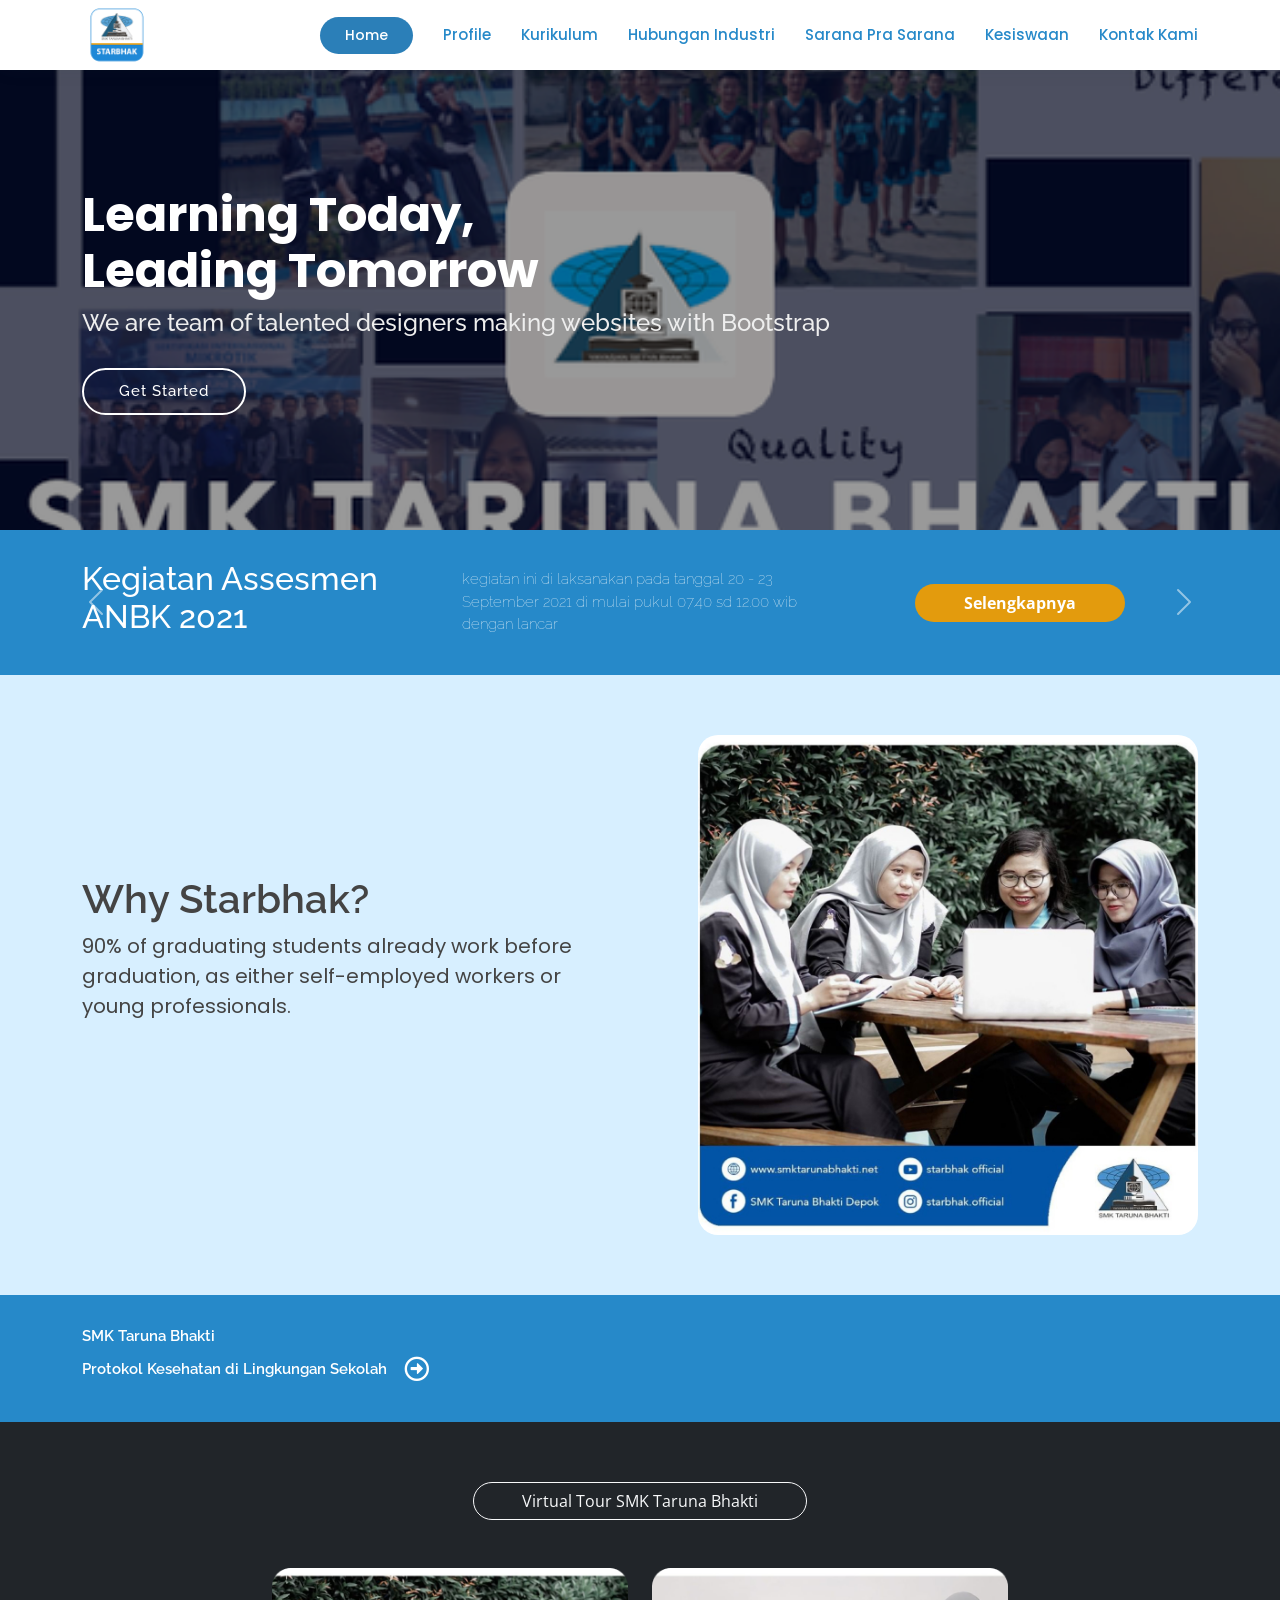
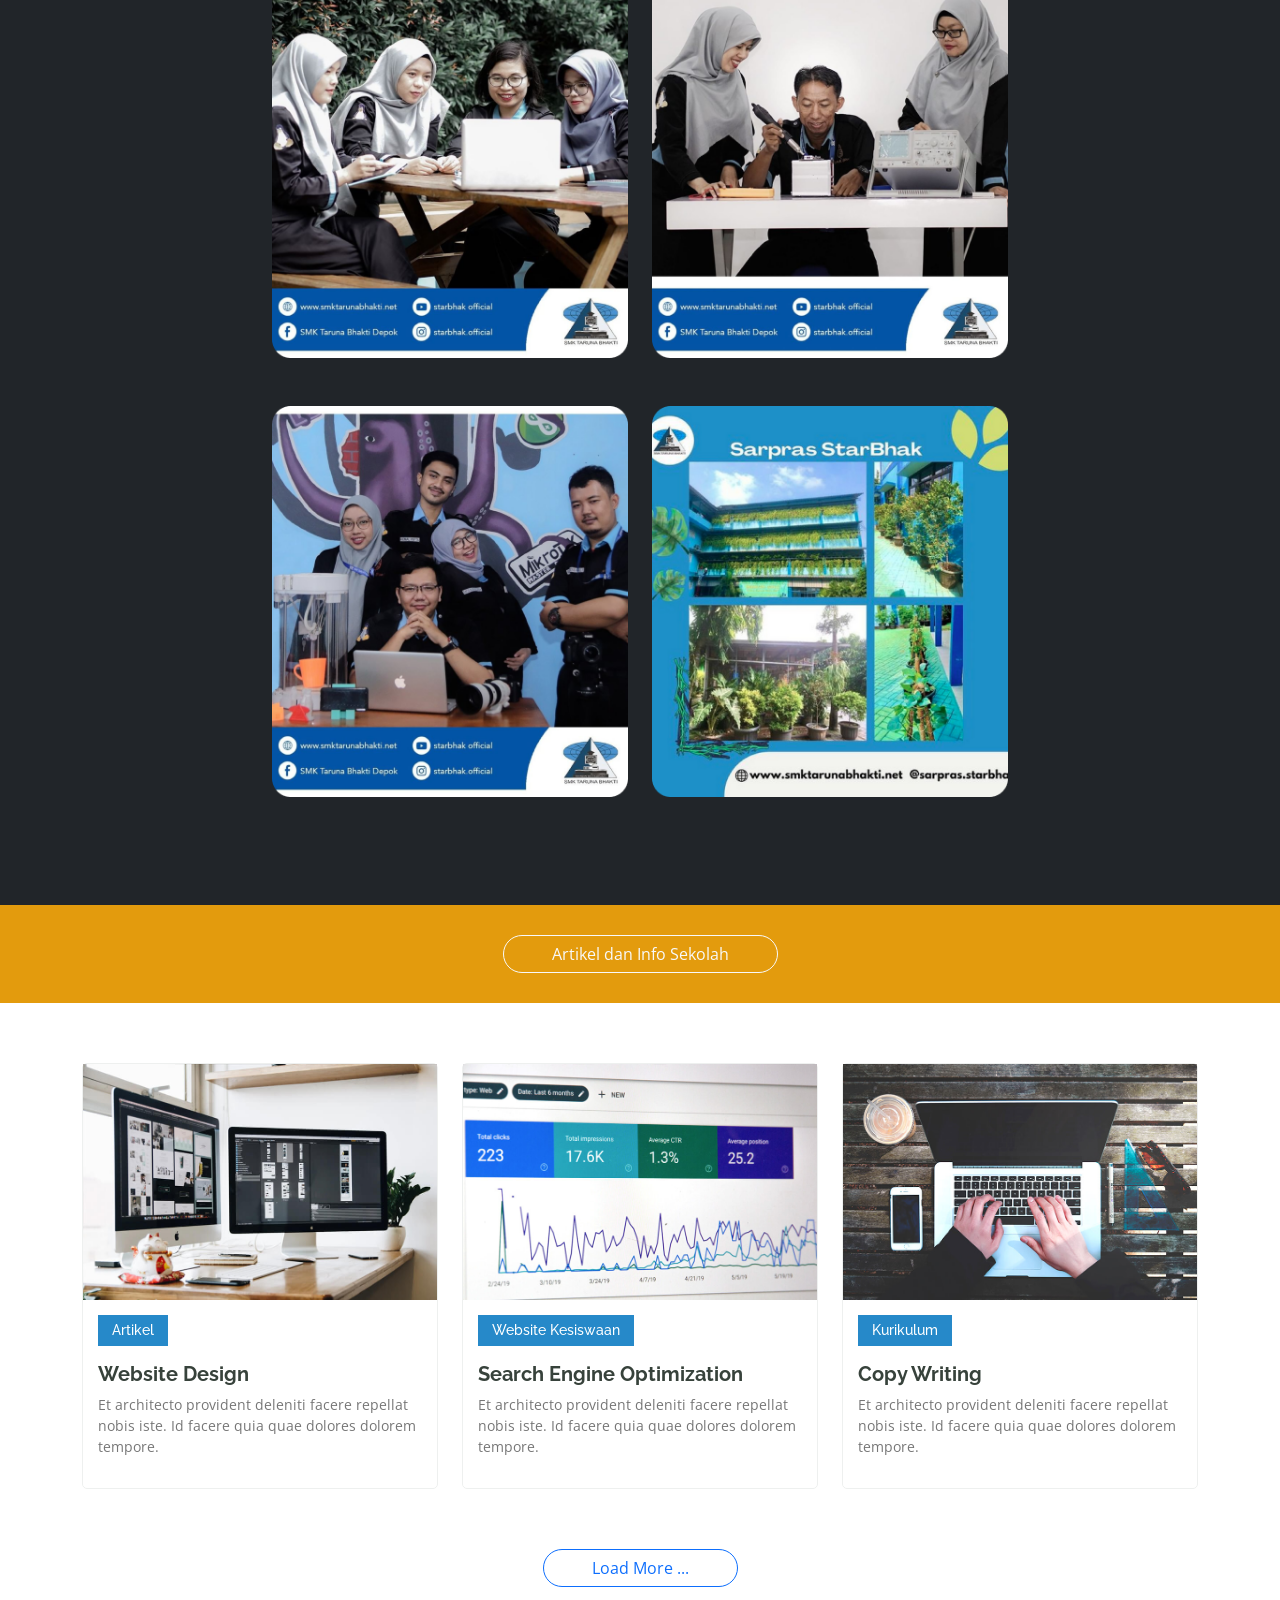
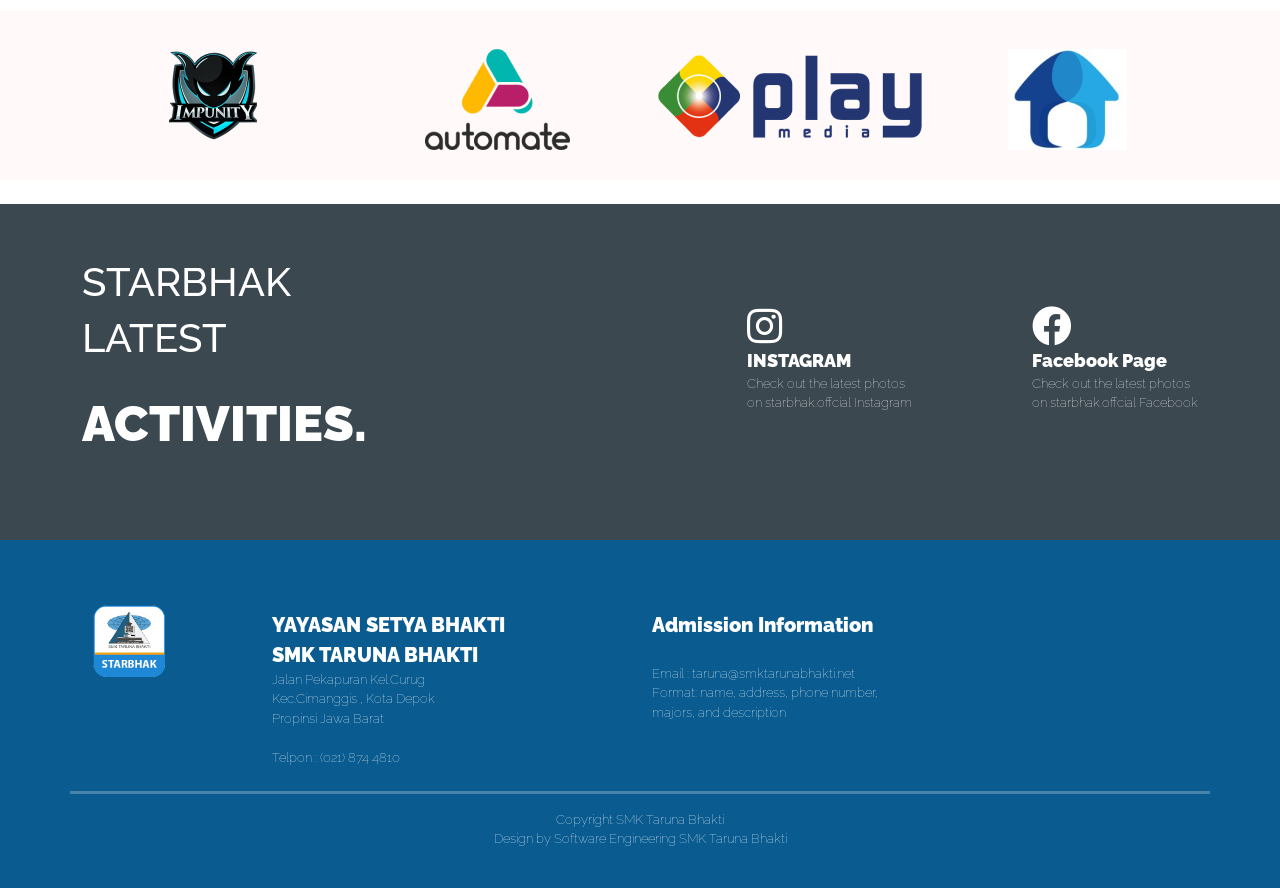
<file: public/template/index.html>
<!DOCTYPE html>
<html lang="en">
  <head>
    <meta charset="utf-8" />
    <meta content="width=device-width, initial-scale=1.0" name="viewport" />

    <title>Mentor Bootstrap Template - Index</title>
    <meta content="" name="description" />
    <meta content="" name="keywords" />

    <!-- Favicons -->
    <link href="assets/img/favicon.png" rel="icon" />

    <link href="assets/img/apple-touch-icon.png" rel="apple-touch-icon" />

    <!-- Google Fonts -->
    <link href="https://fonts.googleapis.com/css?family=Open+Sans:300,300i,400,400i,600,600i,700,700i|Raleway:300,300i,400,400i,500,500i,600,600i,700,700i|Poppins:300,300i,400,400i,500,500i,600,600i,700,700i" rel="stylesheet" />

    <!-- Vendor CSS Files -->
    <link href="assets/vendor/animate.css/animate.min.css" rel="stylesheet" />
    <link href="assets/vendor/aos/aos.css" rel="stylesheet" />
    <link href="assets/vendor/bootstrap/css/bootstrap.min.css" rel="stylesheet" />
    <link href="assets/vendor/bootstrap-icons/bootstrap-icons.css" rel="stylesheet" />
    <link href="assets/vendor/boxicons/css/boxicons.min.css" rel="stylesheet" />
    <link href="assets/vendor/remixicon/remixicon.css" rel="stylesheet" />
    <link href="assets/vendor/swiper/swiper-bundle.min.css" rel="stylesheet" />

    <!-- Template Main CSS File -->
    <link href="assets/css/style.css" rel="stylesheet" />

    <!-- Font Awesome -->
    <!-- <link href="fontawesome-free/css/all.min.css" rel="stylesheet" type="text/css" /> -->
    <link rel="stylesheet" href="https://pro.fontawesome.com/releases/v5.10.0/css/all.css" integrity="sha384-AYmEC3Yw5cVb3ZcuHtOA93w35dYTsvhLPVnYs9eStHfGJvOvKxVfELGroGkvsg+p" crossorigin="anonymous" />
    <!-- =======================================================
  * Template Name: Mentor - v4.5.0
  * Template URL: https://bootstrapmade.com/mentor-free-education-bootstrap-theme/
  * Author: BootstrapMade.com
  * License: https://bootstrapmade.com/license/
  ======================================================== -->
  </head>

  <body>
    <!-- ======= Header ======= -->
    <header id="header" class="fixed-top">
      <div class="container d-flex align-items-center">
        <!-- <img src="assets/img/logotb.png" alt="" style="height: 70px; width: 70px" /> -->
        <img src="assets/img/logotb.png" alt="" style="height: 70px; width: 70px" />
        <!-- Uncomment below if you prefer to use an image logo -->
        <!-- <a href="index.html" class="logo me-auto"><img src="assets/img/logo.png" alt="" class="img-fluid"></a>-->

        <nav id="navbar" class="navbar order-last order-lg-0" style="margin-left: auto">
          <ul>
            <li><a class="active" href="index.html">Home</a></li>
            <li><a href="about.html">Profile</a></li>
            <li><a href="courses.html">Kurikulum</a></li>
            <li><a href="trainers.html">Hubungan Industri</a></li>
            <li><a href="events.html">Sarana Pra Sarana</a></li>
            <li><a href="pricing.html">Kesiswaan</a></li>
            <li><a href="contact.html">Kontak Kami</a></li>
          </ul>
          <i class="bi bi-list mobile-nav-toggle"></i>
        </nav>
        <!-- .navbar -->
      </div>
    </header>

    <!-- End Header -->

    <!-- ======= Hero Section ======= -->
    <section id="hero" class="d-flex justify-content-center align-items-center">
      <div class="container position-relative" data-aos="zoom-in" data-aos-delay="100">
        <h1>Learning Today,<br />Leading Tomorrow</h1>
        <h2>We are team of talented designers making websites with Bootstrap</h2>
        <a href="courses.html" class="btn-get-started">Get Started</a>
      </div>
    </section>
    <!-- End Hero -->

    <main id="main">
      <!-- ======= Counts Section ======= -->
      <!-- Carousel -->

      <div id="carouselExampleControls" class="carousel slide counts section-bg" data-bs-ride="carousel">
        <div class="carousel-inner">
          <div class="carousel-item active">
            <div class="container">
              <div class="row counters kebawah">
                <div class="col-md-4">
                  <h2 style="color: white">Kegiatan Assesmen ANBK 2021</h2>
                </div>
                <div class="col-md-4">
                  <p style="font-weight: 100" class="mt-2">kegiatan ini di laksanakan pada tanggal 20 - 23 September 2021 di mulai pukul 07.40 sd 12.00 wib dengan lancar</p>
                </div>
                <div class="col-md-4 text-center">
                  <a href="#" style="background-color: #e39b0d; border-radius: 50px" class="btn text-center fw-bold text-white pe-5 ps-5 mt-4">Selengkapnya</a>
                </div>
              </div>
            </div>
          </div>

          <!-- Slide 2 -->
          <div class="carousel-item" id="counts">
            <div class="container">
              <div class="row counters kebawah">
                <div class="col-md-4">
                  <h2 style="color: white">
                    Jurusan di <br />
                    SMK Taruna Bhakti
                  </h2>
                </div>
                <div class="col-md-4">
                  <p style="font-weight: 100" class="mt-2">RPL, Multimedia, TEI, TKJ, dan Broadcasting</p>
                </div>
                <div class="col-md-4 text-center">
                  <a href="#" style="background-color: #e39b0d; border-radius: 50px" class="btn text-center fw-bold text-white pe-5 ps-5 mt-4">Selengkapnya</a>
                </div>
              </div>
            </div>
          </div>

          <!-- Slide 3 -->
          <div class="carousel-item">
            <div class="container">
              <div class="row counters kebawah">
                <div class="col-md-4">
                  <h2 style="color: white">
                    Libur lebaran <br />
                    2021
                  </h2>
                </div>
                <div class="col-md-4">
                  <p style="font-weight: 100" class="mt-2">Libur ini dilaksanakan pada tanggal 14 Mei s/d 28 Mei 2021</p>
                </div>
                <div class="col-md-4 text-center">
                  <a href="#" style="background-color: #e39b0d; border-radius: 50px" class="btn text-center fw-bold text-white pe-5 ps-5 mt-4">Selengkapnya</a>
                </div>
              </div>
            </div>
          </div>
          <button class="carousel-control-prev" type="button" data-bs-target="#carouselExampleControls" data-bs-slide="prev">
            <span class="carousel-control-prev-icon" aria-hidden="true"></span>
            <span class="visually-hidden">Previous</span>
          </button>
          <button class="carousel-control-next" type="button" data-bs-target="#carouselExampleControls" data-bs-slide="next">
            <span class="carousel-control-next-icon" aria-hidden="true"></span>
            <span class="visually-hidden">Next</span>
          </button>
        </div>
      </div>
      <!-- End Carousel -->
      <!-- End Counts Section -->

      <!-- ======= About Section ======= -->
      <section id="about" class="about" style="background-color: #d7efff; font-family: 'Poppins', sans-serif">
        <div class="container" data-aos="fade-up">
          <div class="row">
            <div class="col-lg-6 col-md-6 order-1 order-lg-2 text-end" data-aos="fade-left" data-aos-delay="100">
              <img src="assets/img/abouttb.jpg" class="img-fluid" alt="" style="height: 500px; width: 500px; border-radius: 20px; margin-left: auto" />
            </div>
            <div class="col-lg-6 col-md-6 pt-4 pt-lg-0 order-2 order-lg-1 content">
              <h3>Why Starbhak?</h3>
              <p style="font-size: 20px">90% of graduating students already work before graduation, as either self-employed workers or young professionals.</p>
            </div>
          </div>
        </div>
      </section>
      <!-- End About Section -->

      <!-- ======= Counts Section ======= -->
      <section id="counts" class="counts section-bg">
        <div class="container">
          <div class="row counters">
            <div>
              <p>SMK Taruna Bhakti</p>
            </div>
            <br />
            <div>
              <p>
                Protokol Kesehatan di Lingkungan Sekolah <a href="#" class="btn btn-transparent text-white hover"><i class="far fa-arrow-alt-circle-right" style="font-size: 25px"></i></a>
              </p>
            </div>
          </div>
        </div>
      </section>
      <!-- End Counts Section -->

      <!-- ======= Why Us Section ======= -->
      <section id="why-us" class="why-us bg-dark">
        <div class="container" data-aos="fade-up">
          <div class="text-center">
            <a href="courses.html" class="btn btn-outline-light pe-5 ps-5" style="border-radius: 50px">Virtual Tour SMK Taruna Bhakti</a>
          </div>
          <div class="row d-flex justify-content-center mt-5">
            <div class="col-lg-4 col-md-6 d-flex align-items-stretch">
              <div class="course-item">
                <img src="assets/img/galery4.png" class="img-fluid" alt="..." />
                <div class="course-content">
                  <div class="d-flex justify-content-between align-items-center mb-5">
                    <!-- <p class="price">$169</p> -->
                  </div>
                </div>
              </div>
            </div>

            <div class="col-lg-4 col-md-6 d-flex align-items-stretch">
              <div class="course-item">
                <img src="assets/img/galery3.png" class="img-fluid" alt="..." />
                <div class="course-content">
                  <div class="d-flex justify-content-between align-items-center mb-5">
                    <!-- <p class="price">$169</p> -->
                  </div>
                </div>
              </div>
            </div>
          </div>
          <div class="row d-flex justify-content-center">
            <div class="col-lg-4 col-md-6 d-flex align-items-stretch">
              <div class="course-item">
                <img src="assets/img/galery2.png" class="img-fluid" alt="..." />
                <div class="course-content">
                  <div class="d-flex justify-content-between align-items-center mb-5">
                    <!-- <p class="price">$169</p> -->
                  </div>
                </div>
              </div>
            </div>

            <div class="col-lg-4 col-md-6 d-flex align-items-stretch">
              <div class="course-item">
                <img src="assets/img/galery1.png" class="img-fluid" alt="..." />
                <div class="course-content">
                  <div class="d-flex justify-content-between align-items-center mb-5">
                    <!-- <p class="price">$169</p> -->
                  </div>
                </div>
              </div>
            </div>
          </div>
        </div>
      </section>
      <!-- End Why Us Section -->

      <!-- Artikel dan Info Sekolah -->
      <section id="counts" class="counts section-bg" style="background: #e39b0d">
        <div class="container">
          <div class="text-center">
            <a href="courses.html" class="btn btn-outline-light pe-5 ps-5" style="border-radius: 50px">Artikel dan Info Sekolah</a>
          </div>
        </div>
      </section>
      <!-- End -->

      <!-- ======= Popular Courses Section ======= -->
      <section id="popular-courses" class="courses">
        <div class="container" data-aos="fade-up">
          <div class="row" data-aos="zoom-in" data-aos-delay="100">
            <div class="col-lg-4 col-md-6 d-flex align-items-stretch">
              <div class="course-item">
                <img src="assets/img/course-1.jpg" class="img-fluid" alt="..." />
                <div class="course-content">
                  <div class="d-flex justify-content-between align-items-center mb-3">
                    <h4>Artikel</h4>
                    <!-- <p class="price">$169</p> -->
                  </div>

                  <h3><a href="course-details.html">Website Design</a></h3>
                  <p>Et architecto provident deleniti facere repellat nobis iste. Id facere quia quae dolores dolorem tempore.</p>
                </div>
              </div>
            </div>
            <!-- End Course Item-->

            <div class="col-lg-4 col-md-6 d-flex align-items-stretch mt-4 mt-md-0">
              <div class="course-item">
                <img src="assets/img/course-2.jpg" class="img-fluid" alt="..." />
                <div class="course-content">
                  <div class="d-flex justify-content-between align-items-center mb-3">
                    <h4>Website Kesiswaan</h4>
                    <!-- <p class="price">$250</p> -->
                  </div>

                  <h3><a href="course-details.html">Search Engine Optimization</a></h3>
                  <p>Et architecto provident deleniti facere repellat nobis iste. Id facere quia quae dolores dolorem tempore.</p>
                </div>
              </div>
            </div>
            <!-- End Course Item-->

            <div class="col-lg-4 col-md-6 d-flex align-items-stretch mt-4 mt-lg-0">
              <div class="course-item">
                <img src="assets/img/course-3.jpg" class="img-fluid" alt="..." />
                <div class="course-content">
                  <div class="d-flex justify-content-between align-items-center mb-3">
                    <h4>Kurikulum</h4>
                    <!-- <p class="price">$180</p> -->
                  </div>

                  <h3><a href="course-details.html">Copy Writing</a></h3>
                  <p>Et architecto provident deleniti facere repellat nobis iste. Id facere quia quae dolores dolorem tempore.</p>
                </div>
              </div>
            </div>
            <!-- End Course Item-->
          </div>
        </div>
      </section>
      <!-- End Popular Courses Section -->

      <div class="container">
        <div class="text-center">
          <a href="courses.html" class="btn btn-outline-primary pe-5 ps-5" style="border-radius: 50px">Load More ...</a>
        </div>
      </div>

      <section id="counts" class="counts section-bg mt-4" style="background-color: #fff9f9">
        <div class="container text-center">
          <div class="row counters kebawah">
            <div class="col-md-3 mt-2">
              <img src="assets/img/loper4.png" alt="" />
            </div>
            <div class="col-md-3 mt-2">
              <img src="assets/img/loper3.png" alt="" />
            </div>
            <div class="col-md-3 mt-2">
              <img src="assets/img/loper2.png" alt="" />
            </div>
            <div class="col-md-3 mt-2">
              <img src="assets/img/loper1.png" alt="" />
            </div>
          </div>
        </div>
      </section>

      <!-- ======= Trainers Section ======= -->
      <section id="counts" class="counts section-bg mt-4" style="background-color: #3b4850">
        <div class="container text-white">
          <div class="row counters mt-4 mb-5">
            <div class="col-md-7" style="font-family: poppins">
              <h1>
                STARBHAK <br />
                <h1 class="mt-2">LATEST</h1>
              </h1>
              <br />
              <h1 style="font-size: 50px; font-weight: bolder"><b>ACTIVITIES.</b></h1>
            </div>
            <div class="col-md-3 mt-5">
              <i class="fab fa-instagram" style="font-size: 40px"></i>
              <p style="font-size: 18px"><b> INSTAGRAM</b></p>
              <p style="font-size: 13px; font-weight: lighter">
                Check out the latest photos <br />
                on starbhak.offcial Instagram
              </p>
            </div>
            <div class="col-md-2 mt-5">
              <i class="fab fa-facebook" style="font-size: 40px"></i>
              <p style="font-size: 18px"><b> Facebook Page</b></p>
              <p style="font-size: 13px; font-weight: lighter">Check out the latest photos on starbhak.offcial Facebook</p>
            </div>
          </div>
        </div>
      </section>
      <!-- End Trainers Section -->
      <section id="counts" class="counts section-bg" style="background-color: #095b90">
        <div class="container text-white">
          <div class="row counters mt-4 mb-5">
            <div class="col-md-2" style="font-family: poppins">
              <img src="assets/img/logotb.png" alt="" style="width: 95px; height: 95px" />
            </div>
            <div class="col-md-4 mt-3">
              <p style="font-size: 20px">
                <b>
                  YAYASAN SETYA BHAKTI <br />
                  SMK TARUNA BHAKTI
                </b>
              </p>
              <p style="font-size: 13px; font-weight: lighter">
                Jalan Pekapuran Kel.Curug <br />
                Kec.Cimanggis , Kota Depok <br />
                Propinsi Jawa Barat <br />
                <br />
                Telpon : (021) 874 4810
              </p>
            </div>
            <div class="col-md-6 mt-3">
              <p style="font-size: 20px"><b> Admission Information</b></p>
              <br />
              <p style="font-size: 13px; font-weight: lighter">
                Email : taruna@smktarunabhakti.net <br />
                Format: name, address, phone number, <br />
                majors, and description
              </p>
            </div>
            <hr class="mt-4" style="height: 2.5px" />
            <footer>
              <div class="text-center" style="margin-bottom: -10%">
                <p style="font-size: 13px; font-weight: lighter">
                  Copyright SMK Taruna Bhakti <br />
                  Design by Software Engineering SMK Taruna Bhakti
                </p>
              </div>
            </footer>
          </div>
        </div>
      </section>
    </main>
    <!-- End #main -->

    <!-- ======= Footer ======= -->

    <!-- End Footer -->

    <div id="preloader"></div>
    <a href="#" class="back-to-top d-flex align-items-center justify-content-center"><i class="bi bi-arrow-up-short"></i></a>

    <!-- Vendor JS Files -->
    <script src="assets/vendor/aos/aos.js"></script>
    <script src="assets/vendor/bootstrap/js/bootstrap.bundle.min.js"></script>
    <script src="assets/vendor/php-email-form/validate.js"></script>
    <script src="assets/vendor/purecounter/purecounter.js"></script>
    <script src="assets/vendor/swiper/swiper-bundle.min.js"></script>

    <!-- Template Main JS File -->
    <script src="assets/js/main.js"></script>
  </body>
</html>
</file>
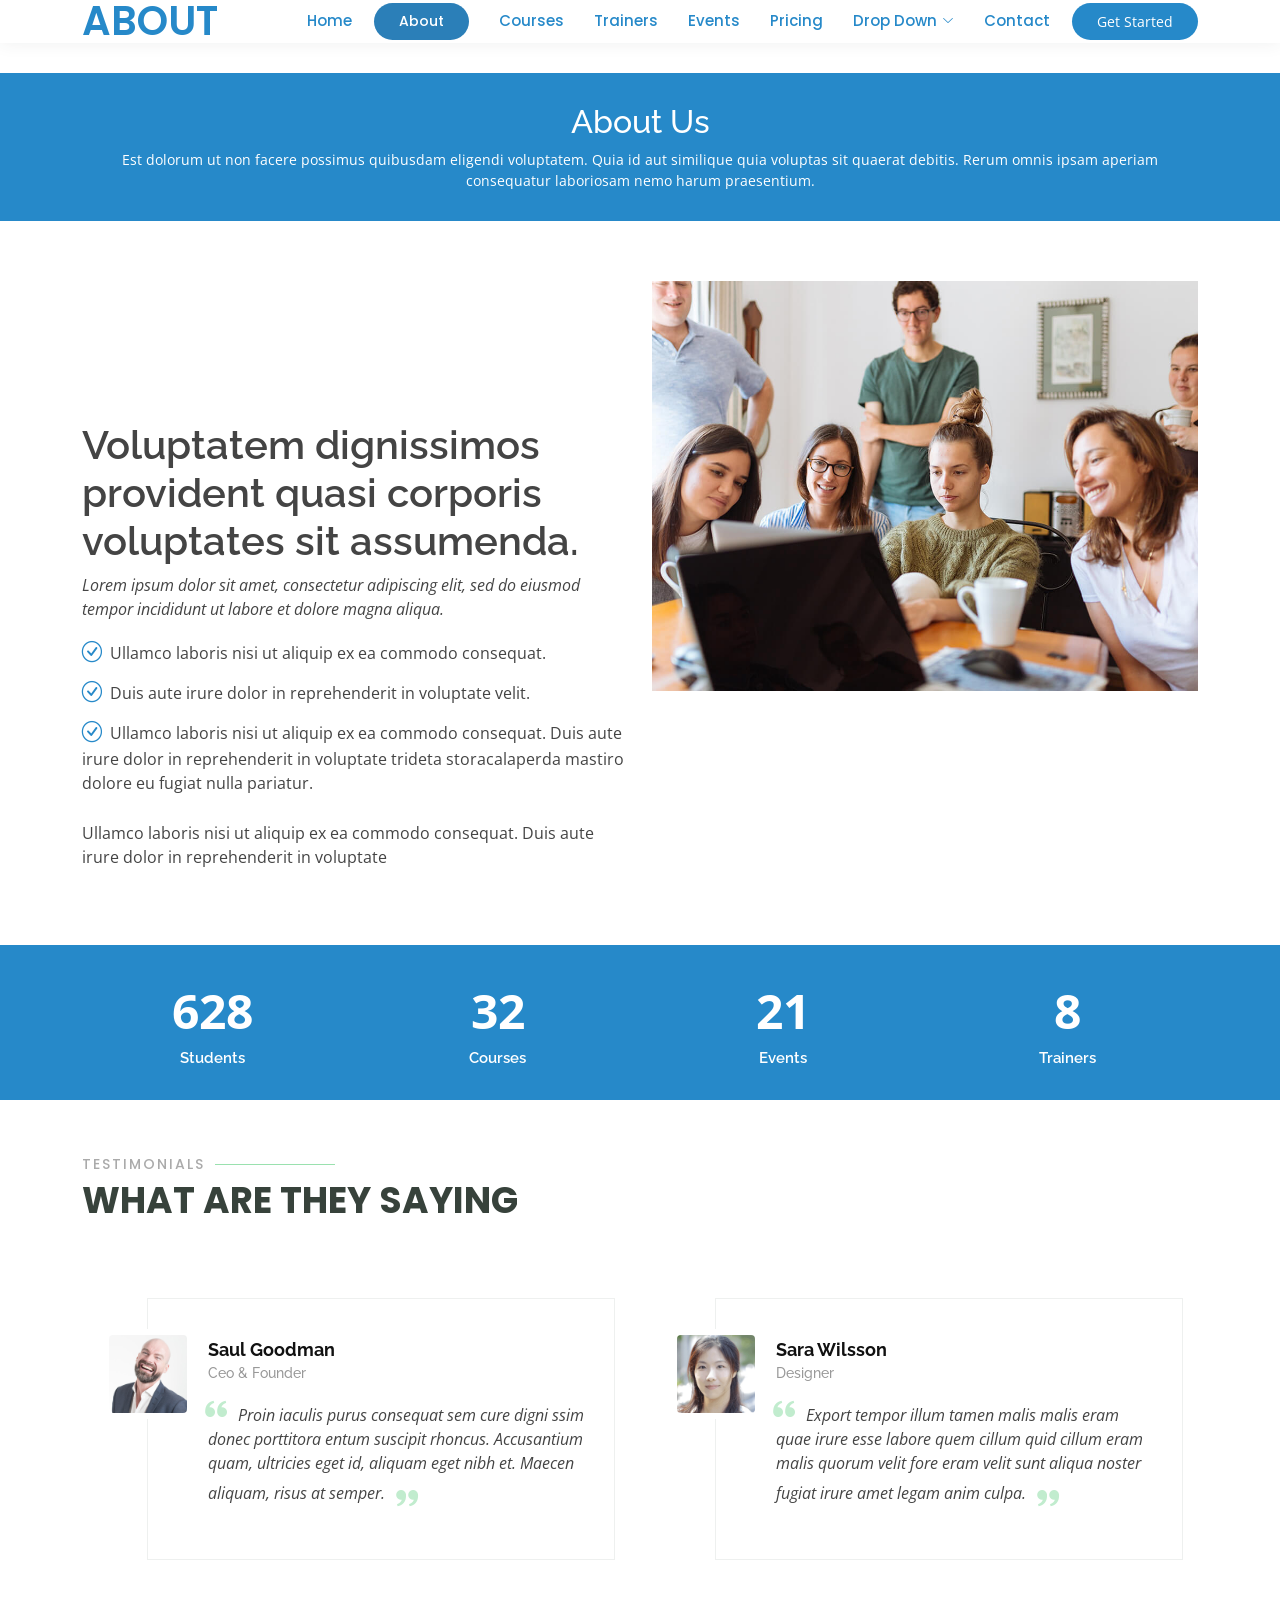
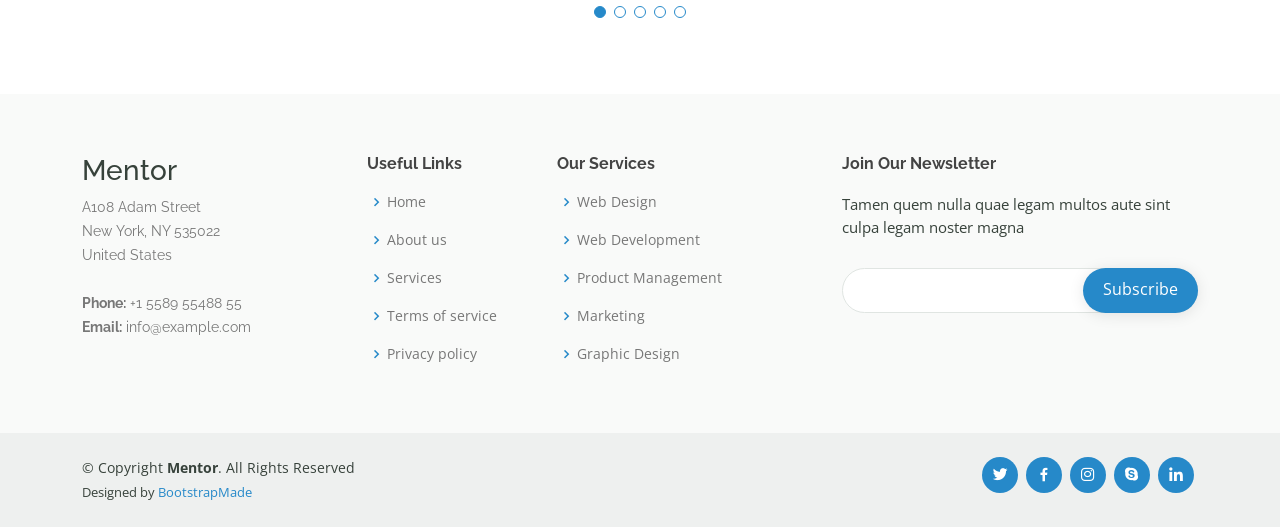
<file: public/template/about.html>
<!DOCTYPE html>
<html lang="en">
  <head>
    <meta charset="utf-8" />
    <meta content="width=device-width, initial-scale=1.0" name="viewport" />

    <title>About - Mentor Bootstrap Template</title>
    <meta content="" name="description" />
    <meta content="" name="keywords" />

    <!-- Favicons -->
    <link href="assets/img/favicon.png" rel="icon" />
    <link href="assets/img/apple-touch-icon.png" rel="apple-touch-icon" />

    <!-- Google Fonts -->
    <link href="https://fonts.googleapis.com/css?family=Open+Sans:300,300i,400,400i,600,600i,700,700i|Raleway:300,300i,400,400i,500,500i,600,600i,700,700i|Poppins:300,300i,400,400i,500,500i,600,600i,700,700i" rel="stylesheet" />

    <!-- Vendor CSS Files -->
    <link href="assets/vendor/animate.css/animate.min.css" rel="stylesheet" />
    <link href="assets/vendor/aos/aos.css" rel="stylesheet" />
    <link href="assets/vendor/bootstrap/css/bootstrap.min.css" rel="stylesheet" />
    <link href="assets/vendor/bootstrap-icons/bootstrap-icons.css" rel="stylesheet" />
    <link href="assets/vendor/boxicons/css/boxicons.min.css" rel="stylesheet" />
    <link href="assets/vendor/remixicon/remixicon.css" rel="stylesheet" />
    <link href="assets/vendor/swiper/swiper-bundle.min.css" rel="stylesheet" />

    <!-- Template Main CSS File -->
    <link href="assets/css/style.css" rel="stylesheet" />

    <!-- =======================================================
  * Template Name: Mentor - v4.5.0
  * Template URL: https://bootstrapmade.com/mentor-free-education-bootstrap-theme/
  * Author: BootstrapMade.com
  * License: https://bootstrapmade.com/license/
  ======================================================== -->
  </head>

  <body>
    <!-- ======= Header ======= -->
    <header id="header" class="fixed-top">
      <div class="container d-flex align-items-center">
        <h1 class="logo me-auto"><a href="index.html">about</a></h1>
        <!-- Uncomment below if you prefer to use an image logo -->
        <!-- <a href="index.html" class="logo me-auto"><img src="assets/img/logo.png" alt="" class="img-fluid"></a>-->

        <nav id="navbar" class="navbar order-last order-lg-0">
          <ul>
            <li><a href="index.html">Home</a></li>
            <li><a class="active" href="about.html">About</a></li>
            <li><a href="courses.html">Courses</a></li>
            <li><a href="trainers.html">Trainers</a></li>
            <li><a href="events.html">Events</a></li>
            <li><a href="pricing.html">Pricing</a></li>

            <li class="dropdown">
              <a href="#"><span>Drop Down</span> <i class="bi bi-chevron-down"></i></a>
              <ul>
                <li><a href="#">Drop Down 1</a></li>
                <li class="dropdown">
                  <a href="#"><span>Deep Drop Down</span> <i class="bi bi-chevron-right"></i></a>
                  <ul>
                    <li><a href="#">Deep Drop Down 1</a></li>
                    <li><a href="#">Deep Drop Down 2</a></li>
                    <li><a href="#">Deep Drop Down 3</a></li>
                    <li><a href="#">Deep Drop Down 4</a></li>
                    <li><a href="#">Deep Drop Down 5</a></li>
                  </ul>
                </li>
                <li><a href="#">Drop Down 2</a></li>
                <li><a href="#">Drop Down 3</a></li>
                <li><a href="#">Drop Down 4</a></li>
              </ul>
            </li>
            <li><a href="contact.html">Contact</a></li>
          </ul>
          <i class="bi bi-list mobile-nav-toggle"></i>
        </nav>
        <!-- .navbar -->

        <a href="courses.html" class="get-started-btn">Get Started</a>
      </div>
    </header>
    <!-- End Header -->

    <main id="main">
      <!-- ======= Breadcrumbs ======= -->
      <div class="breadcrumbs" data-aos="fade-in">
        <div class="container">
          <h2>About Us</h2>
          <p>Est dolorum ut non facere possimus quibusdam eligendi voluptatem. Quia id aut similique quia voluptas sit quaerat debitis. Rerum omnis ipsam aperiam consequatur laboriosam nemo harum praesentium.</p>
        </div>
      </div>
      <!-- End Breadcrumbs -->

      <!-- ======= About Section ======= -->
      <section id="about" class="about">
        <div class="container" data-aos="fade-up">
          <div class="row">
            <div class="col-lg-6 order-1 order-lg-2" data-aos="fade-left" data-aos-delay="100">
              <img src="assets/img/about.jpg" class="img-fluid" alt="" />
            </div>
            <div class="col-lg-6 pt-4 pt-lg-0 order-2 order-lg-1 content">
              <h3>Voluptatem dignissimos provident quasi corporis voluptates sit assumenda.</h3>
              <p class="fst-italic">Lorem ipsum dolor sit amet, consectetur adipiscing elit, sed do eiusmod tempor incididunt ut labore et dolore magna aliqua.</p>
              <ul>
                <li><i class="bi bi-check-circle"></i> Ullamco laboris nisi ut aliquip ex ea commodo consequat.</li>
                <li><i class="bi bi-check-circle"></i> Duis aute irure dolor in reprehenderit in voluptate velit.</li>
                <li><i class="bi bi-check-circle"></i> Ullamco laboris nisi ut aliquip ex ea commodo consequat. Duis aute irure dolor in reprehenderit in voluptate trideta storacalaperda mastiro dolore eu fugiat nulla pariatur.</li>
              </ul>
              <p>Ullamco laboris nisi ut aliquip ex ea commodo consequat. Duis aute irure dolor in reprehenderit in voluptate</p>
            </div>
          </div>
        </div>
      </section>
      <!-- End About Section -->

      <!-- ======= Counts Section ======= -->
      <section id="counts" class="counts section-bg">
        <div class="container">
          <div class="row counters">
            <div class="col-lg-3 col-6 text-center">
              <span data-purecounter-start="0" data-purecounter-end="1232" data-purecounter-duration="1" class="purecounter"></span>
              <p>Students</p>
            </div>

            <div class="col-lg-3 col-6 text-center">
              <span data-purecounter-start="0" data-purecounter-end="64" data-purecounter-duration="1" class="purecounter"></span>
              <p>Courses</p>
            </div>

            <div class="col-lg-3 col-6 text-center">
              <span data-purecounter-start="0" data-purecounter-end="42" data-purecounter-duration="1" class="purecounter"></span>
              <p>Events</p>
            </div>

            <div class="col-lg-3 col-6 text-center">
              <span data-purecounter-start="0" data-purecounter-end="15" data-purecounter-duration="1" class="purecounter"></span>
              <p>Trainers</p>
            </div>
          </div>
        </div>
      </section>
      <!-- End Counts Section -->

      <!-- ======= Testimonials Section ======= -->
      <section id="testimonials" class="testimonials">
        <div class="container" data-aos="fade-up">
          <div class="section-title">
            <h2>Testimonials</h2>
            <p>What are they saying</p>
          </div>

          <div class="testimonials-slider swiper" data-aos="fade-up" data-aos-delay="100">
            <div class="swiper-wrapper">
              <div class="swiper-slide">
                <div class="testimonial-wrap">
                  <div class="testimonial-item">
                    <img src="assets/img/testimonials/testimonials-1.jpg" class="testimonial-img" alt="" />
                    <h3>Saul Goodman</h3>
                    <h4>Ceo &amp; Founder</h4>
                    <p>
                      <i class="bx bxs-quote-alt-left quote-icon-left"></i>
                      Proin iaculis purus consequat sem cure digni ssim donec porttitora entum suscipit rhoncus. Accusantium quam, ultricies eget id, aliquam eget nibh et. Maecen aliquam, risus at semper.
                      <i class="bx bxs-quote-alt-right quote-icon-right"></i>
                    </p>
                  </div>
                </div>
              </div>
              <!-- End testimonial item -->

              <div class="swiper-slide">
                <div class="testimonial-wrap">
                  <div class="testimonial-item">
                    <img src="assets/img/testimonials/testimonials-2.jpg" class="testimonial-img" alt="" />
                    <h3>Sara Wilsson</h3>
                    <h4>Designer</h4>
                    <p>
                      <i class="bx bxs-quote-alt-left quote-icon-left"></i>
                      Export tempor illum tamen malis malis eram quae irure esse labore quem cillum quid cillum eram malis quorum velit fore eram velit sunt aliqua noster fugiat irure amet legam anim culpa.
                      <i class="bx bxs-quote-alt-right quote-icon-right"></i>
                    </p>
                  </div>
                </div>
              </div>
              <!-- End testimonial item -->

              <div class="swiper-slide">
                <div class="testimonial-wrap">
                  <div class="testimonial-item">
                    <img src="assets/img/testimonials/testimonials-3.jpg" class="testimonial-img" alt="" />
                    <h3>Jena Karlis</h3>
                    <h4>Store Owner</h4>
                    <p>
                      <i class="bx bxs-quote-alt-left quote-icon-left"></i>
                      Enim nisi quem export duis labore cillum quae magna enim sint quorum nulla quem veniam duis minim tempor labore quem eram duis noster aute amet eram fore quis sint minim.
                      <i class="bx bxs-quote-alt-right quote-icon-right"></i>
                    </p>
                  </div>
                </div>
              </div>
              <!-- End testimonial item -->

              <div class="swiper-slide">
                <div class="testimonial-wrap">
                  <div class="testimonial-item">
                    <img src="assets/img/testimonials/testimonials-4.jpg" class="testimonial-img" alt="" />
                    <h3>Matt Brandon</h3>
                    <h4>Freelancer</h4>
                    <p>
                      <i class="bx bxs-quote-alt-left quote-icon-left"></i>
                      Fugiat enim eram quae cillum dolore dolor amet nulla culpa multos export minim fugiat minim velit minim dolor enim duis veniam ipsum anim magna sunt elit fore quem dolore labore illum veniam.
                      <i class="bx bxs-quote-alt-right quote-icon-right"></i>
                    </p>
                  </div>
                </div>
              </div>
              <!-- End testimonial item -->

              <div class="swiper-slide">
                <div class="testimonial-wrap">
                  <div class="testimonial-item">
                    <img src="assets/img/testimonials/testimonials-5.jpg" class="testimonial-img" alt="" />
                    <h3>John Larson</h3>
                    <h4>Entrepreneur</h4>
                    <p>
                      <i class="bx bxs-quote-alt-left quote-icon-left"></i>
                      Quis quorum aliqua sint quem legam fore sunt eram irure aliqua veniam tempor noster veniam enim culpa labore duis sunt culpa nulla illum cillum fugiat legam esse veniam culpa fore nisi cillum quid.
                      <i class="bx bxs-quote-alt-right quote-icon-right"></i>
                    </p>
                  </div>
                </div>
              </div>
              <!-- End testimonial item -->
            </div>
            <div class="swiper-pagination"></div>
          </div>
        </div>
      </section>
      <!-- End Testimonials Section -->
    </main>
    <!-- End #main -->

    <!-- ======= Footer ======= -->
    <footer id="footer">
      <div class="footer-top">
        <div class="container">
          <div class="row">
            <div class="col-lg-3 col-md-6 footer-contact">
              <h3>Mentor</h3>
              <p>
                A108 Adam Street <br />
                New York, NY 535022<br />
                United States <br /><br />
                <strong>Phone:</strong> +1 5589 55488 55<br />
                <strong>Email:</strong> info@example.com<br />
              </p>
            </div>

            <div class="col-lg-2 col-md-6 footer-links">
              <h4>Useful Links</h4>
              <ul>
                <li><i class="bx bx-chevron-right"></i> <a href="#">Home</a></li>
                <li><i class="bx bx-chevron-right"></i> <a href="#">About us</a></li>
                <li><i class="bx bx-chevron-right"></i> <a href="#">Services</a></li>
                <li><i class="bx bx-chevron-right"></i> <a href="#">Terms of service</a></li>
                <li><i class="bx bx-chevron-right"></i> <a href="#">Privacy policy</a></li>
              </ul>
            </div>

            <div class="col-lg-3 col-md-6 footer-links">
              <h4>Our Services</h4>
              <ul>
                <li><i class="bx bx-chevron-right"></i> <a href="#">Web Design</a></li>
                <li><i class="bx bx-chevron-right"></i> <a href="#">Web Development</a></li>
                <li><i class="bx bx-chevron-right"></i> <a href="#">Product Management</a></li>
                <li><i class="bx bx-chevron-right"></i> <a href="#">Marketing</a></li>
                <li><i class="bx bx-chevron-right"></i> <a href="#">Graphic Design</a></li>
              </ul>
            </div>

            <div class="col-lg-4 col-md-6 footer-newsletter">
              <h4>Join Our Newsletter</h4>
              <p>Tamen quem nulla quae legam multos aute sint culpa legam noster magna</p>
              <form action="" method="post"><input type="email" name="email" /><input type="submit" value="Subscribe" /></form>
            </div>
          </div>
        </div>
      </div>

      <div class="container d-md-flex py-4">
        <div class="me-md-auto text-center text-md-start">
          <div class="copyright">
            &copy; Copyright <strong><span>Mentor</span></strong
            >. All Rights Reserved
          </div>
          <div class="credits">
            <!-- All the links in the footer should remain intact. -->
            <!-- You can delete the links only if you purchased the pro version. -->
            <!-- Licensing information: https://bootstrapmade.com/license/ -->
            <!-- Purchase the pro version with working PHP/AJAX contact form: https://bootstrapmade.com/mentor-free-education-bootstrap-theme/ -->
            Designed by <a href="https://bootstrapmade.com/">BootstrapMade</a>
          </div>
        </div>
        <div class="social-links text-center text-md-right pt-3 pt-md-0">
          <a href="#" class="twitter"><i class="bx bxl-twitter"></i></a>
          <a href="#" class="facebook"><i class="bx bxl-facebook"></i></a>
          <a href="#" class="instagram"><i class="bx bxl-instagram"></i></a>
          <a href="#" class="google-plus"><i class="bx bxl-skype"></i></a>
          <a href="#" class="linkedin"><i class="bx bxl-linkedin"></i></a>
        </div>
      </div>
    </footer>
    <!-- End Footer -->

    <div id="preloader"></div>
    <a href="#" class="back-to-top d-flex align-items-center justify-content-center"><i class="bi bi-arrow-up-short"></i></a>

    <!-- Vendor JS Files -->
    <script src="assets/vendor/aos/aos.js"></script>
    <script src="assets/vendor/bootstrap/js/bootstrap.bundle.min.js"></script>
    <script src="assets/vendor/php-email-form/validate.js"></script>
    <script src="assets/vendor/purecounter/purecounter.js"></script>
    <script src="assets/vendor/swiper/swiper-bundle.min.js"></script>

    <!-- Template Main JS File -->
    <script src="assets/js/main.js"></script>
  </body>
</html>
</file>
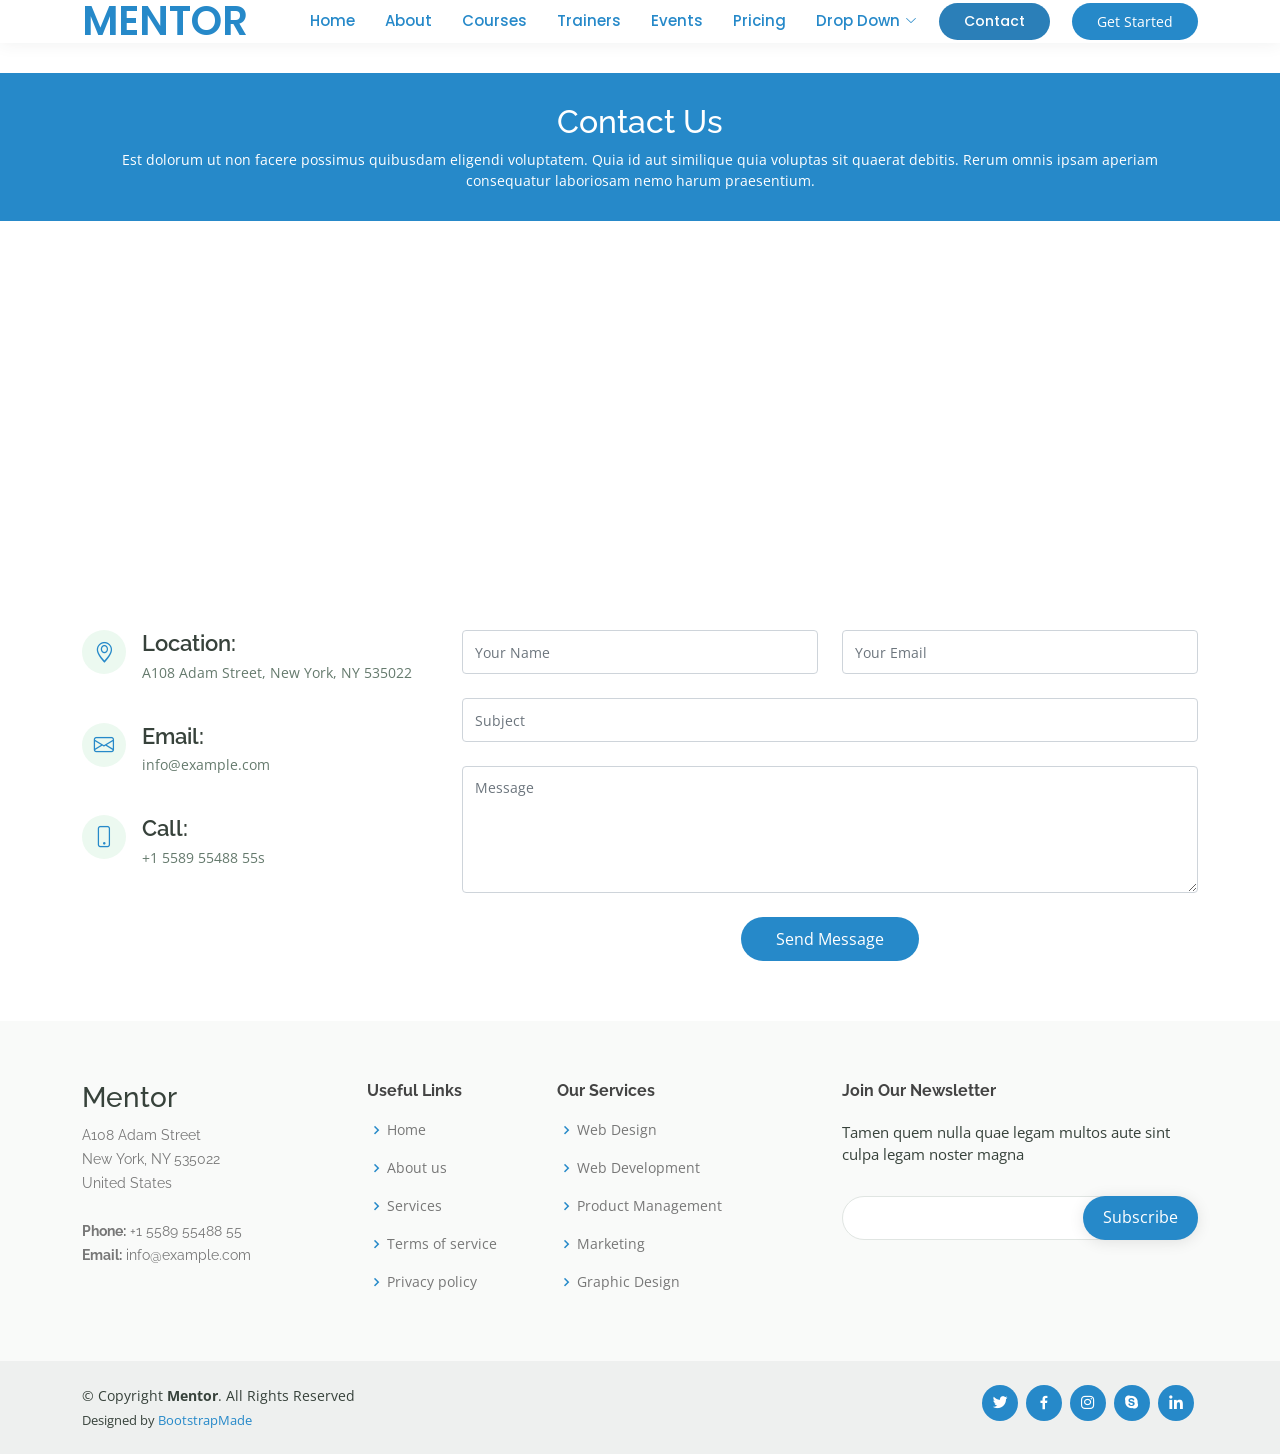
<file: public/template/contact.html>
<!DOCTYPE html>
<html lang="en">

<head>
  <meta charset="utf-8">
  <meta content="width=device-width, initial-scale=1.0" name="viewport">

  <title>Contact - Mentor Bootstrap Template</title>
  <meta content="" name="description">
  <meta content="" name="keywords">

  <!-- Favicons -->
  <link href="assets/img/favicon.png" rel="icon">
  <link href="assets/img/apple-touch-icon.png" rel="apple-touch-icon">

  <!-- Google Fonts -->
  <link href="https://fonts.googleapis.com/css?family=Open+Sans:300,300i,400,400i,600,600i,700,700i|Raleway:300,300i,400,400i,500,500i,600,600i,700,700i|Poppins:300,300i,400,400i,500,500i,600,600i,700,700i" rel="stylesheet">

  <!-- Vendor CSS Files -->
  <link href="assets/vendor/animate.css/animate.min.css" rel="stylesheet">
  <link href="assets/vendor/aos/aos.css" rel="stylesheet">
  <link href="assets/vendor/bootstrap/css/bootstrap.min.css" rel="stylesheet">
  <link href="assets/vendor/bootstrap-icons/bootstrap-icons.css" rel="stylesheet">
  <link href="assets/vendor/boxicons/css/boxicons.min.css" rel="stylesheet">
  <link href="assets/vendor/remixicon/remixicon.css" rel="stylesheet">
  <link href="assets/vendor/swiper/swiper-bundle.min.css" rel="stylesheet">

  <!-- Template Main CSS File -->
  <link href="assets/css/style.css" rel="stylesheet">

  <!-- =======================================================
  * Template Name: Mentor - v4.5.0
  * Template URL: https://bootstrapmade.com/mentor-free-education-bootstrap-theme/
  * Author: BootstrapMade.com
  * License: https://bootstrapmade.com/license/
  ======================================================== -->
</head>

<body>

  <!-- ======= Header ======= -->
  <header id="header" class="fixed-top">
    <div class="container d-flex align-items-center">

      <h1 class="logo me-auto"><a href="index.html">Mentor</a></h1>
      <!-- Uncomment below if you prefer to use an image logo -->
      <!-- <a href="index.html" class="logo me-auto"><img src="assets/img/logo.png" alt="" class="img-fluid"></a>-->

      <nav id="navbar" class="navbar order-last order-lg-0">
        <ul>
          <li><a href="index.html">Home</a></li>
          <li><a href="about.html">About</a></li>
          <li><a href="courses.html">Courses</a></li>
          <li><a href="trainers.html">Trainers</a></li>
          <li><a href="events.html">Events</a></li>
          <li><a href="pricing.html">Pricing</a></li>

          <li class="dropdown"><a href="#"><span>Drop Down</span> <i class="bi bi-chevron-down"></i></a>
            <ul>
              <li><a href="#">Drop Down 1</a></li>
              <li class="dropdown"><a href="#"><span>Deep Drop Down</span> <i class="bi bi-chevron-right"></i></a>
                <ul>
                  <li><a href="#">Deep Drop Down 1</a></li>
                  <li><a href="#">Deep Drop Down 2</a></li>
                  <li><a href="#">Deep Drop Down 3</a></li>
                  <li><a href="#">Deep Drop Down 4</a></li>
                  <li><a href="#">Deep Drop Down 5</a></li>
                </ul>
              </li>
              <li><a href="#">Drop Down 2</a></li>
              <li><a href="#">Drop Down 3</a></li>
              <li><a href="#">Drop Down 4</a></li>
            </ul>
          </li>
          <li><a class="active" href="contact.html">Contact</a></li>
        </ul>
        <i class="bi bi-list mobile-nav-toggle"></i>
      </nav><!-- .navbar -->

      <a href="courses.html" class="get-started-btn">Get Started</a>

    </div>
  </header><!-- End Header -->

  <main id="main">

    <!-- ======= Breadcrumbs ======= -->
    <div class="breadcrumbs" data-aos="fade-in">
      <div class="container">
        <h2>Contact Us</h2>
        <p>Est dolorum ut non facere possimus quibusdam eligendi voluptatem. Quia id aut similique quia voluptas sit quaerat debitis. Rerum omnis ipsam aperiam consequatur laboriosam nemo harum praesentium. </p>
      </div>
    </div><!-- End Breadcrumbs -->

    <!-- ======= Contact Section ======= -->
    <section id="contact" class="contact">
      <div data-aos="fade-up">
        <iframe style="border:0; width: 100%; height: 350px;" src="https://www.google.com/maps/embed?pb=!1m14!1m8!1m3!1d12097.433213460943!2d-74.0062269!3d40.7101282!3m2!1i1024!2i768!4f13.1!3m3!1m2!1s0x0%3A0xb89d1fe6bc499443!2sDowntown+Conference+Center!5e0!3m2!1smk!2sbg!4v1539943755621" frameborder="0" allowfullscreen></iframe>
      </div>

      <div class="container" data-aos="fade-up">

        <div class="row mt-5">

          <div class="col-lg-4">
            <div class="info">
              <div class="address">
                <i class="bi bi-geo-alt"></i>
                <h4>Location:</h4>
                <p>A108 Adam Street, New York, NY 535022</p>
              </div>

              <div class="email">
                <i class="bi bi-envelope"></i>
                <h4>Email:</h4>
                <p>info@example.com</p>
              </div>

              <div class="phone">
                <i class="bi bi-phone"></i>
                <h4>Call:</h4>
                <p>+1 5589 55488 55s</p>
              </div>

            </div>

          </div>

          <div class="col-lg-8 mt-5 mt-lg-0">

            <form action="forms/contact.php" method="post" role="form" class="php-email-form">
              <div class="row">
                <div class="col-md-6 form-group">
                  <input type="text" name="name" class="form-control" id="name" placeholder="Your Name" required>
                </div>
                <div class="col-md-6 form-group mt-3 mt-md-0">
                  <input type="email" class="form-control" name="email" id="email" placeholder="Your Email" required>
                </div>
              </div>
              <div class="form-group mt-3">
                <input type="text" class="form-control" name="subject" id="subject" placeholder="Subject" required>
              </div>
              <div class="form-group mt-3">
                <textarea class="form-control" name="message" rows="5" placeholder="Message" required></textarea>
              </div>
              <div class="my-3">
                <div class="loading">Loading</div>
                <div class="error-message"></div>
                <div class="sent-message">Your message has been sent. Thank you!</div>
              </div>
              <div class="text-center"><button type="submit">Send Message</button></div>
            </form>

          </div>

        </div>

      </div>
    </section><!-- End Contact Section -->

  </main><!-- End #main -->

  <!-- ======= Footer ======= -->
  <footer id="footer">

    <div class="footer-top">
      <div class="container">
        <div class="row">

          <div class="col-lg-3 col-md-6 footer-contact">
            <h3>Mentor</h3>
            <p>
              A108 Adam Street <br>
              New York, NY 535022<br>
              United States <br><br>
              <strong>Phone:</strong> +1 5589 55488 55<br>
              <strong>Email:</strong> info@example.com<br>
            </p>
          </div>

          <div class="col-lg-2 col-md-6 footer-links">
            <h4>Useful Links</h4>
            <ul>
              <li><i class="bx bx-chevron-right"></i> <a href="#">Home</a></li>
              <li><i class="bx bx-chevron-right"></i> <a href="#">About us</a></li>
              <li><i class="bx bx-chevron-right"></i> <a href="#">Services</a></li>
              <li><i class="bx bx-chevron-right"></i> <a href="#">Terms of service</a></li>
              <li><i class="bx bx-chevron-right"></i> <a href="#">Privacy policy</a></li>
            </ul>
          </div>

          <div class="col-lg-3 col-md-6 footer-links">
            <h4>Our Services</h4>
            <ul>
              <li><i class="bx bx-chevron-right"></i> <a href="#">Web Design</a></li>
              <li><i class="bx bx-chevron-right"></i> <a href="#">Web Development</a></li>
              <li><i class="bx bx-chevron-right"></i> <a href="#">Product Management</a></li>
              <li><i class="bx bx-chevron-right"></i> <a href="#">Marketing</a></li>
              <li><i class="bx bx-chevron-right"></i> <a href="#">Graphic Design</a></li>
            </ul>
          </div>

          <div class="col-lg-4 col-md-6 footer-newsletter">
            <h4>Join Our Newsletter</h4>
            <p>Tamen quem nulla quae legam multos aute sint culpa legam noster magna</p>
            <form action="" method="post">
              <input type="email" name="email"><input type="submit" value="Subscribe">
            </form>
          </div>

        </div>
      </div>
    </div>

    <div class="container d-md-flex py-4">

      <div class="me-md-auto text-center text-md-start">
        <div class="copyright">
          &copy; Copyright <strong><span>Mentor</span></strong>. All Rights Reserved
        </div>
        <div class="credits">
          <!-- All the links in the footer should remain intact. -->
          <!-- You can delete the links only if you purchased the pro version. -->
          <!-- Licensing information: https://bootstrapmade.com/license/ -->
          <!-- Purchase the pro version with working PHP/AJAX contact form: https://bootstrapmade.com/mentor-free-education-bootstrap-theme/ -->
          Designed by <a href="https://bootstrapmade.com/">BootstrapMade</a>
        </div>
      </div>
      <div class="social-links text-center text-md-right pt-3 pt-md-0">
        <a href="#" class="twitter"><i class="bx bxl-twitter"></i></a>
        <a href="#" class="facebook"><i class="bx bxl-facebook"></i></a>
        <a href="#" class="instagram"><i class="bx bxl-instagram"></i></a>
        <a href="#" class="google-plus"><i class="bx bxl-skype"></i></a>
        <a href="#" class="linkedin"><i class="bx bxl-linkedin"></i></a>
      </div>
    </div>
  </footer><!-- End Footer -->

  <div id="preloader"></div>
  <a href="#" class="back-to-top d-flex align-items-center justify-content-center"><i class="bi bi-arrow-up-short"></i></a>

  <!-- Vendor JS Files -->
  <script src="assets/vendor/aos/aos.js"></script>
  <script src="assets/vendor/bootstrap/js/bootstrap.bundle.min.js"></script>
  <script src="assets/vendor/php-email-form/validate.js"></script>
  <script src="assets/vendor/purecounter/purecounter.js"></script>
  <script src="assets/vendor/swiper/swiper-bundle.min.js"></script>

  <!-- Template Main JS File -->
  <script src="assets/js/main.js"></script>

</body>

</html>
</file>
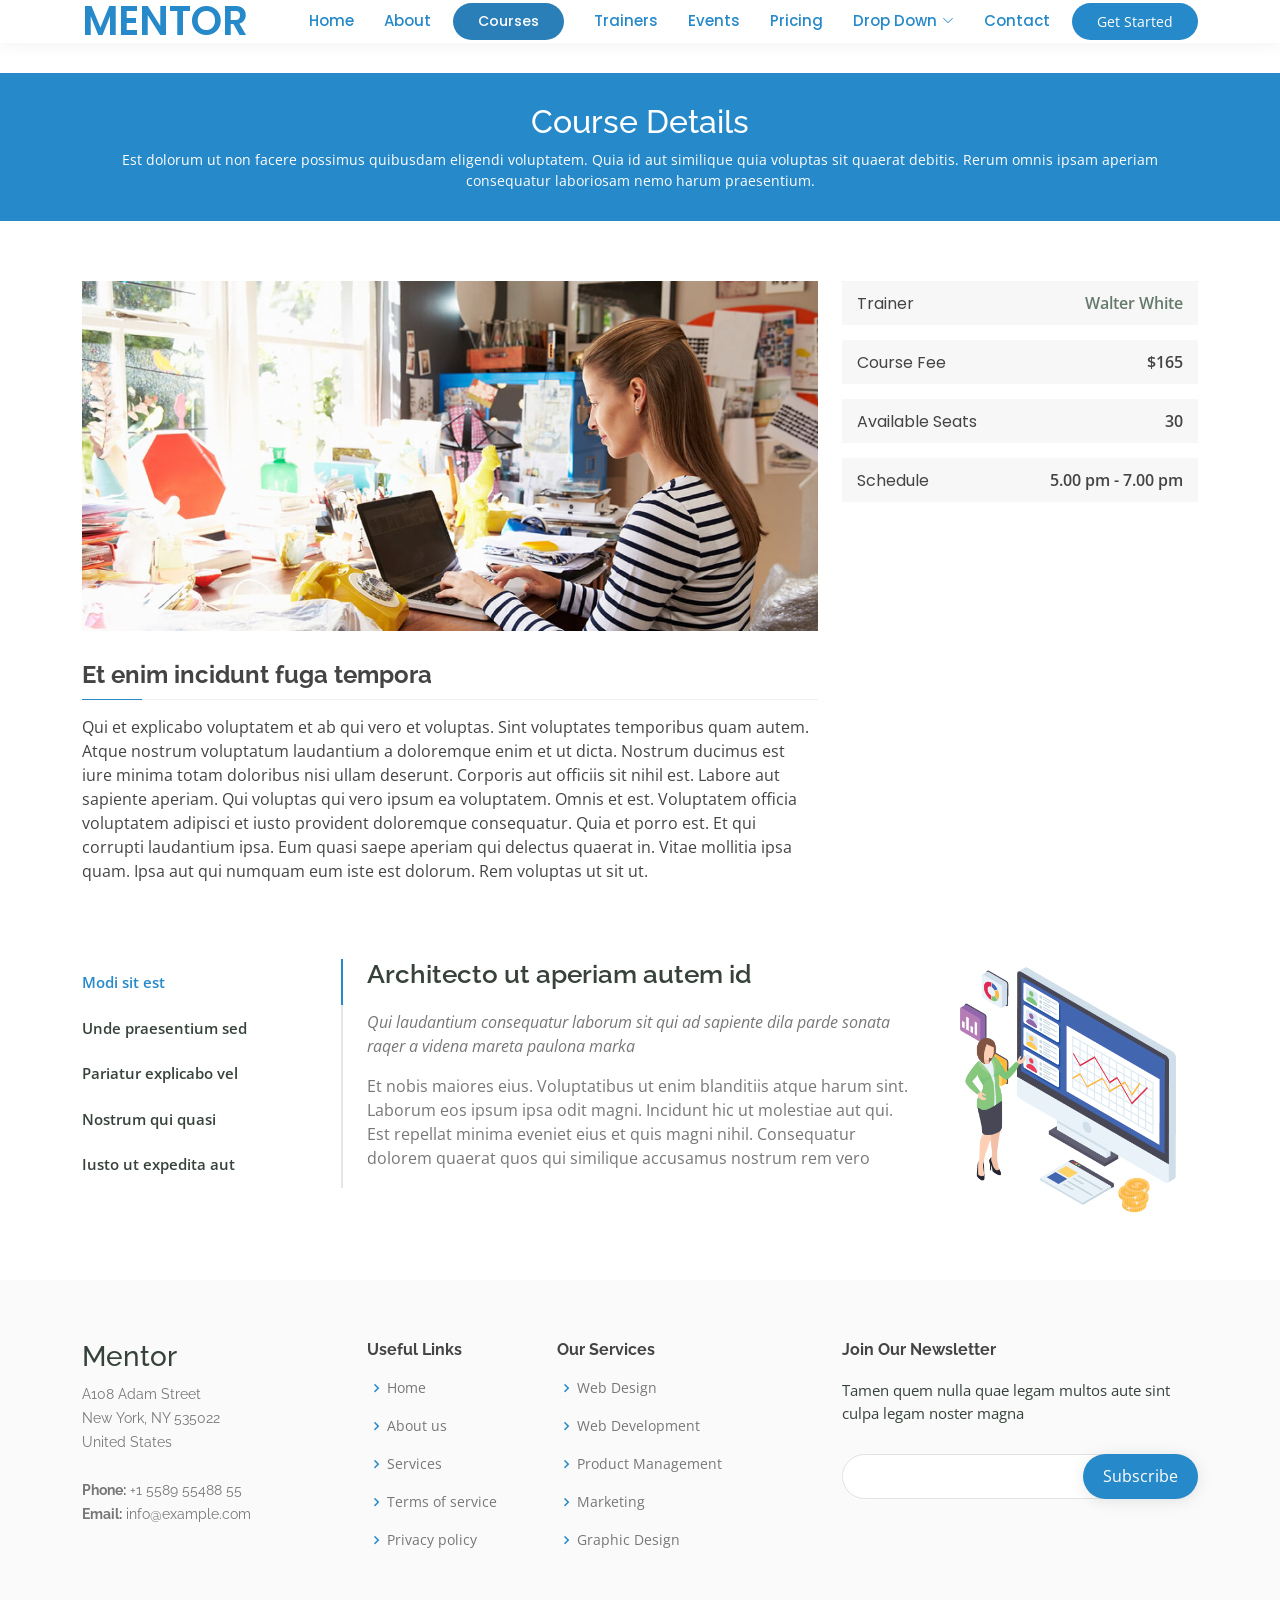
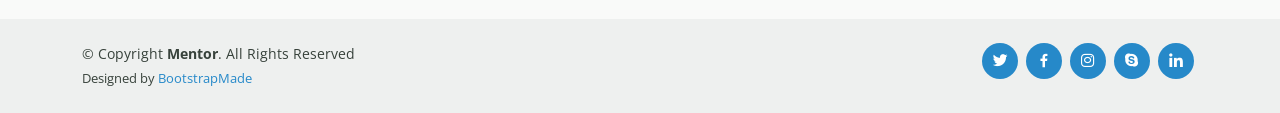
<file: public/template/course-details.html>
<!DOCTYPE html>
<html lang="en">

<head>
  <meta charset="utf-8">
  <meta content="width=device-width, initial-scale=1.0" name="viewport">

  <title>Course Details - Mentor Bootstrap Template</title>
  <meta content="" name="description">
  <meta content="" name="keywords">

  <!-- Favicons -->
  <link href="assets/img/favicon.png" rel="icon">
  <link href="assets/img/apple-touch-icon.png" rel="apple-touch-icon">

  <!-- Google Fonts -->
  <link href="https://fonts.googleapis.com/css?family=Open+Sans:300,300i,400,400i,600,600i,700,700i|Raleway:300,300i,400,400i,500,500i,600,600i,700,700i|Poppins:300,300i,400,400i,500,500i,600,600i,700,700i" rel="stylesheet">

  <!-- Vendor CSS Files -->
  <link href="assets/vendor/animate.css/animate.min.css" rel="stylesheet">
  <link href="assets/vendor/aos/aos.css" rel="stylesheet">
  <link href="assets/vendor/bootstrap/css/bootstrap.min.css" rel="stylesheet">
  <link href="assets/vendor/bootstrap-icons/bootstrap-icons.css" rel="stylesheet">
  <link href="assets/vendor/boxicons/css/boxicons.min.css" rel="stylesheet">
  <link href="assets/vendor/remixicon/remixicon.css" rel="stylesheet">
  <link href="assets/vendor/swiper/swiper-bundle.min.css" rel="stylesheet">

  <!-- Template Main CSS File -->
  <link href="assets/css/style.css" rel="stylesheet">

  <!-- =======================================================
  * Template Name: Mentor - v4.5.0
  * Template URL: https://bootstrapmade.com/mentor-free-education-bootstrap-theme/
  * Author: BootstrapMade.com
  * License: https://bootstrapmade.com/license/
  ======================================================== -->
</head>

<body>

  <!-- ======= Header ======= -->
  <header id="header" class="fixed-top">
    <div class="container d-flex align-items-center">

      <h1 class="logo me-auto"><a href="index.html">Mentor</a></h1>
      <!-- Uncomment below if you prefer to use an image logo -->
      <!-- <a href="index.html" class="logo me-auto"><img src="assets/img/logo.png" alt="" class="img-fluid"></a>-->

      <nav id="navbar" class="navbar order-last order-lg-0">
        <ul>
          <li><a href="index.html">Home</a></li>
          <li><a href="about.html">About</a></li>
          <li><a class="active" href="courses.html">Courses</a></li>
          <li><a href="trainers.html">Trainers</a></li>
          <li><a href="events.html">Events</a></li>
          <li><a href="pricing.html">Pricing</a></li>

          <li class="dropdown"><a href="#"><span>Drop Down</span> <i class="bi bi-chevron-down"></i></a>
            <ul>
              <li><a href="#">Drop Down 1</a></li>
              <li class="dropdown"><a href="#"><span>Deep Drop Down</span> <i class="bi bi-chevron-right"></i></a>
                <ul>
                  <li><a href="#">Deep Drop Down 1</a></li>
                  <li><a href="#">Deep Drop Down 2</a></li>
                  <li><a href="#">Deep Drop Down 3</a></li>
                  <li><a href="#">Deep Drop Down 4</a></li>
                  <li><a href="#">Deep Drop Down 5</a></li>
                </ul>
              </li>
              <li><a href="#">Drop Down 2</a></li>
              <li><a href="#">Drop Down 3</a></li>
              <li><a href="#">Drop Down 4</a></li>
            </ul>
          </li>
          <li><a href="contact.html">Contact</a></li>
        </ul>
        <i class="bi bi-list mobile-nav-toggle"></i>
      </nav><!-- .navbar -->

      <a href="courses.html" class="get-started-btn">Get Started</a>

    </div>
  </header><!-- End Header -->

  <main id="main">

    <!-- ======= Breadcrumbs ======= -->
    <div class="breadcrumbs" data-aos="fade-in">
      <div class="container">
        <h2>Course Details</h2>
        <p>Est dolorum ut non facere possimus quibusdam eligendi voluptatem. Quia id aut similique quia voluptas sit quaerat debitis. Rerum omnis ipsam aperiam consequatur laboriosam nemo harum praesentium. </p>
      </div>
    </div><!-- End Breadcrumbs -->

    <!-- ======= Cource Details Section ======= -->
    <section id="course-details" class="course-details">
      <div class="container" data-aos="fade-up">

        <div class="row">
          <div class="col-lg-8">
            <img src="assets/img/course-details.jpg" class="img-fluid" alt="">
            <h3>Et enim incidunt fuga tempora</h3>
            <p>
              Qui et explicabo voluptatem et ab qui vero et voluptas. Sint voluptates temporibus quam autem. Atque nostrum voluptatum laudantium a doloremque enim et ut dicta. Nostrum ducimus est iure minima totam doloribus nisi ullam deserunt. Corporis aut officiis sit nihil est. Labore aut sapiente aperiam.
              Qui voluptas qui vero ipsum ea voluptatem. Omnis et est. Voluptatem officia voluptatem adipisci et iusto provident doloremque consequatur. Quia et porro est. Et qui corrupti laudantium ipsa.
              Eum quasi saepe aperiam qui delectus quaerat in. Vitae mollitia ipsa quam. Ipsa aut qui numquam eum iste est dolorum. Rem voluptas ut sit ut.
            </p>
          </div>
          <div class="col-lg-4">

            <div class="course-info d-flex justify-content-between align-items-center">
              <h5>Trainer</h5>
              <p><a href="#">Walter White</a></p>
            </div>

            <div class="course-info d-flex justify-content-between align-items-center">
              <h5>Course Fee</h5>
              <p>$165</p>
            </div>

            <div class="course-info d-flex justify-content-between align-items-center">
              <h5>Available Seats</h5>
              <p>30</p>
            </div>

            <div class="course-info d-flex justify-content-between align-items-center">
              <h5>Schedule</h5>
              <p>5.00 pm - 7.00 pm</p>
            </div>

          </div>
        </div>

      </div>
    </section><!-- End Cource Details Section -->

    <!-- ======= Cource Details Tabs Section ======= -->
    <section id="cource-details-tabs" class="cource-details-tabs">
      <div class="container" data-aos="fade-up">

        <div class="row">
          <div class="col-lg-3">
            <ul class="nav nav-tabs flex-column">
              <li class="nav-item">
                <a class="nav-link active show" data-toggle="tab" href="#tab-1">Modi sit est</a>
              </li>
              <li class="nav-item">
                <a class="nav-link" data-toggle="tab" href="#tab-2">Unde praesentium sed</a>
              </li>
              <li class="nav-item">
                <a class="nav-link" data-toggle="tab" href="#tab-3">Pariatur explicabo vel</a>
              </li>
              <li class="nav-item">
                <a class="nav-link" data-toggle="tab" href="#tab-4">Nostrum qui quasi</a>
              </li>
              <li class="nav-item">
                <a class="nav-link" data-toggle="tab" href="#tab-5">Iusto ut expedita aut</a>
              </li>
            </ul>
          </div>
          <div class="col-lg-9 mt-4 mt-lg-0">
            <div class="tab-content">
              <div class="tab-pane active show" id="tab-1">
                <div class="row">
                  <div class="col-lg-8 details order-2 order-lg-1">
                    <h3>Architecto ut aperiam autem id</h3>
                    <p class="fst-italic">Qui laudantium consequatur laborum sit qui ad sapiente dila parde sonata raqer a videna mareta paulona marka</p>
                    <p>Et nobis maiores eius. Voluptatibus ut enim blanditiis atque harum sint. Laborum eos ipsum ipsa odit magni. Incidunt hic ut molestiae aut qui. Est repellat minima eveniet eius et quis magni nihil. Consequatur dolorem quaerat quos qui similique accusamus nostrum rem vero</p>
                  </div>
                  <div class="col-lg-4 text-center order-1 order-lg-2">
                    <img src="assets/img/course-details-tab-1.png" alt="" class="img-fluid">
                  </div>
                </div>
              </div>
              <div class="tab-pane" id="tab-2">
                <div class="row">
                  <div class="col-lg-8 details order-2 order-lg-1">
                    <h3>Et blanditiis nemo veritatis excepturi</h3>
                    <p class="fst-italic">Qui laudantium consequatur laborum sit qui ad sapiente dila parde sonata raqer a videna mareta paulona marka</p>
                    <p>Ea ipsum voluptatem consequatur quis est. Illum error ullam omnis quia et reiciendis sunt sunt est. Non aliquid repellendus itaque accusamus eius et velit ipsa voluptates. Optio nesciunt eaque beatae accusamus lerode pakto madirna desera vafle de nideran pal</p>
                  </div>
                  <div class="col-lg-4 text-center order-1 order-lg-2">
                    <img src="assets/img/course-details-tab-2.png" alt="" class="img-fluid">
                  </div>
                </div>
              </div>
              <div class="tab-pane" id="tab-3">
                <div class="row">
                  <div class="col-lg-8 details order-2 order-lg-1">
                    <h3>Impedit facilis occaecati odio neque aperiam sit</h3>
                    <p class="fst-italic">Eos voluptatibus quo. Odio similique illum id quidem non enim fuga. Qui natus non sunt dicta dolor et. In asperiores velit quaerat perferendis aut</p>
                    <p>Iure officiis odit rerum. Harum sequi eum illum corrupti culpa veritatis quisquam. Neque necessitatibus illo rerum eum ut. Commodi ipsam minima molestiae sed laboriosam a iste odio. Earum odit nesciunt fugiat sit ullam. Soluta et harum voluptatem optio quae</p>
                  </div>
                  <div class="col-lg-4 text-center order-1 order-lg-2">
                    <img src="assets/img/course-details-tab-3.png" alt="" class="img-fluid">
                  </div>
                </div>
              </div>
              <div class="tab-pane" id="tab-4">
                <div class="row">
                  <div class="col-lg-8 details order-2 order-lg-1">
                    <h3>Fuga dolores inventore laboriosam ut est accusamus laboriosam dolore</h3>
                    <p class="fst-italic">Totam aperiam accusamus. Repellat consequuntur iure voluptas iure porro quis delectus</p>
                    <p>Eaque consequuntur consequuntur libero expedita in voluptas. Nostrum ipsam necessitatibus aliquam fugiat debitis quis velit. Eum ex maxime error in consequatur corporis atque. Eligendi asperiores sed qui veritatis aperiam quia a laborum inventore</p>
                  </div>
                  <div class="col-lg-4 text-center order-1 order-lg-2">
                    <img src="assets/img/course-details-tab-4.png" alt="" class="img-fluid">
                  </div>
                </div>
              </div>
              <div class="tab-pane" id="tab-5">
                <div class="row">
                  <div class="col-lg-8 details order-2 order-lg-1">
                    <h3>Est eveniet ipsam sindera pad rone matrelat sando reda</h3>
                    <p class="fst-italic">Omnis blanditiis saepe eos autem qui sunt debitis porro quia.</p>
                    <p>Exercitationem nostrum omnis. Ut reiciendis repudiandae minus. Omnis recusandae ut non quam ut quod eius qui. Ipsum quia odit vero atque qui quibusdam amet. Occaecati sed est sint aut vitae molestiae voluptate vel</p>
                  </div>
                  <div class="col-lg-4 text-center order-1 order-lg-2">
                    <img src="assets/img/course-details-tab-5.png" alt="" class="img-fluid">
                  </div>
                </div>
              </div>
            </div>
          </div>
        </div>

      </div>
    </section><!-- End Cource Details Tabs Section -->

  </main><!-- End #main -->

  <!-- ======= Footer ======= -->
  <footer id="footer">

    <div class="footer-top">
      <div class="container">
        <div class="row">

          <div class="col-lg-3 col-md-6 footer-contact">
            <h3>Mentor</h3>
            <p>
              A108 Adam Street <br>
              New York, NY 535022<br>
              United States <br><br>
              <strong>Phone:</strong> +1 5589 55488 55<br>
              <strong>Email:</strong> info@example.com<br>
            </p>
          </div>

          <div class="col-lg-2 col-md-6 footer-links">
            <h4>Useful Links</h4>
            <ul>
              <li><i class="bx bx-chevron-right"></i> <a href="#">Home</a></li>
              <li><i class="bx bx-chevron-right"></i> <a href="#">About us</a></li>
              <li><i class="bx bx-chevron-right"></i> <a href="#">Services</a></li>
              <li><i class="bx bx-chevron-right"></i> <a href="#">Terms of service</a></li>
              <li><i class="bx bx-chevron-right"></i> <a href="#">Privacy policy</a></li>
            </ul>
          </div>

          <div class="col-lg-3 col-md-6 footer-links">
            <h4>Our Services</h4>
            <ul>
              <li><i class="bx bx-chevron-right"></i> <a href="#">Web Design</a></li>
              <li><i class="bx bx-chevron-right"></i> <a href="#">Web Development</a></li>
              <li><i class="bx bx-chevron-right"></i> <a href="#">Product Management</a></li>
              <li><i class="bx bx-chevron-right"></i> <a href="#">Marketing</a></li>
              <li><i class="bx bx-chevron-right"></i> <a href="#">Graphic Design</a></li>
            </ul>
          </div>

          <div class="col-lg-4 col-md-6 footer-newsletter">
            <h4>Join Our Newsletter</h4>
            <p>Tamen quem nulla quae legam multos aute sint culpa legam noster magna</p>
            <form action="" method="post">
              <input type="email" name="email"><input type="submit" value="Subscribe">
            </form>
          </div>

        </div>
      </div>
    </div>

    <div class="container d-md-flex py-4">

      <div class="me-md-auto text-center text-md-start">
        <div class="copyright">
          &copy; Copyright <strong><span>Mentor</span></strong>. All Rights Reserved
        </div>
        <div class="credits">
          <!-- All the links in the footer should remain intact. -->
          <!-- You can delete the links only if you purchased the pro version. -->
          <!-- Licensing information: https://bootstrapmade.com/license/ -->
          <!-- Purchase the pro version with working PHP/AJAX contact form: https://bootstrapmade.com/mentor-free-education-bootstrap-theme/ -->
          Designed by <a href="https://bootstrapmade.com/">BootstrapMade</a>
        </div>
      </div>
      <div class="social-links text-center text-md-right pt-3 pt-md-0">
        <a href="#" class="twitter"><i class="bx bxl-twitter"></i></a>
        <a href="#" class="facebook"><i class="bx bxl-facebook"></i></a>
        <a href="#" class="instagram"><i class="bx bxl-instagram"></i></a>
        <a href="#" class="google-plus"><i class="bx bxl-skype"></i></a>
        <a href="#" class="linkedin"><i class="bx bxl-linkedin"></i></a>
      </div>
    </div>
  </footer><!-- End Footer -->

  <div id="preloader"></div>
  <a href="#" class="back-to-top d-flex align-items-center justify-content-center"><i class="bi bi-arrow-up-short"></i></a>

  <!-- Vendor JS Files -->
  <script src="assets/vendor/aos/aos.js"></script>
  <script src="assets/vendor/bootstrap/js/bootstrap.bundle.min.js"></script>
  <script src="assets/vendor/php-email-form/validate.js"></script>
  <script src="assets/vendor/purecounter/purecounter.js"></script>
  <script src="assets/vendor/swiper/swiper-bundle.min.js"></script>

  <!-- Template Main JS File -->
  <script src="assets/js/main.js"></script>

</body>

</html>
</file>
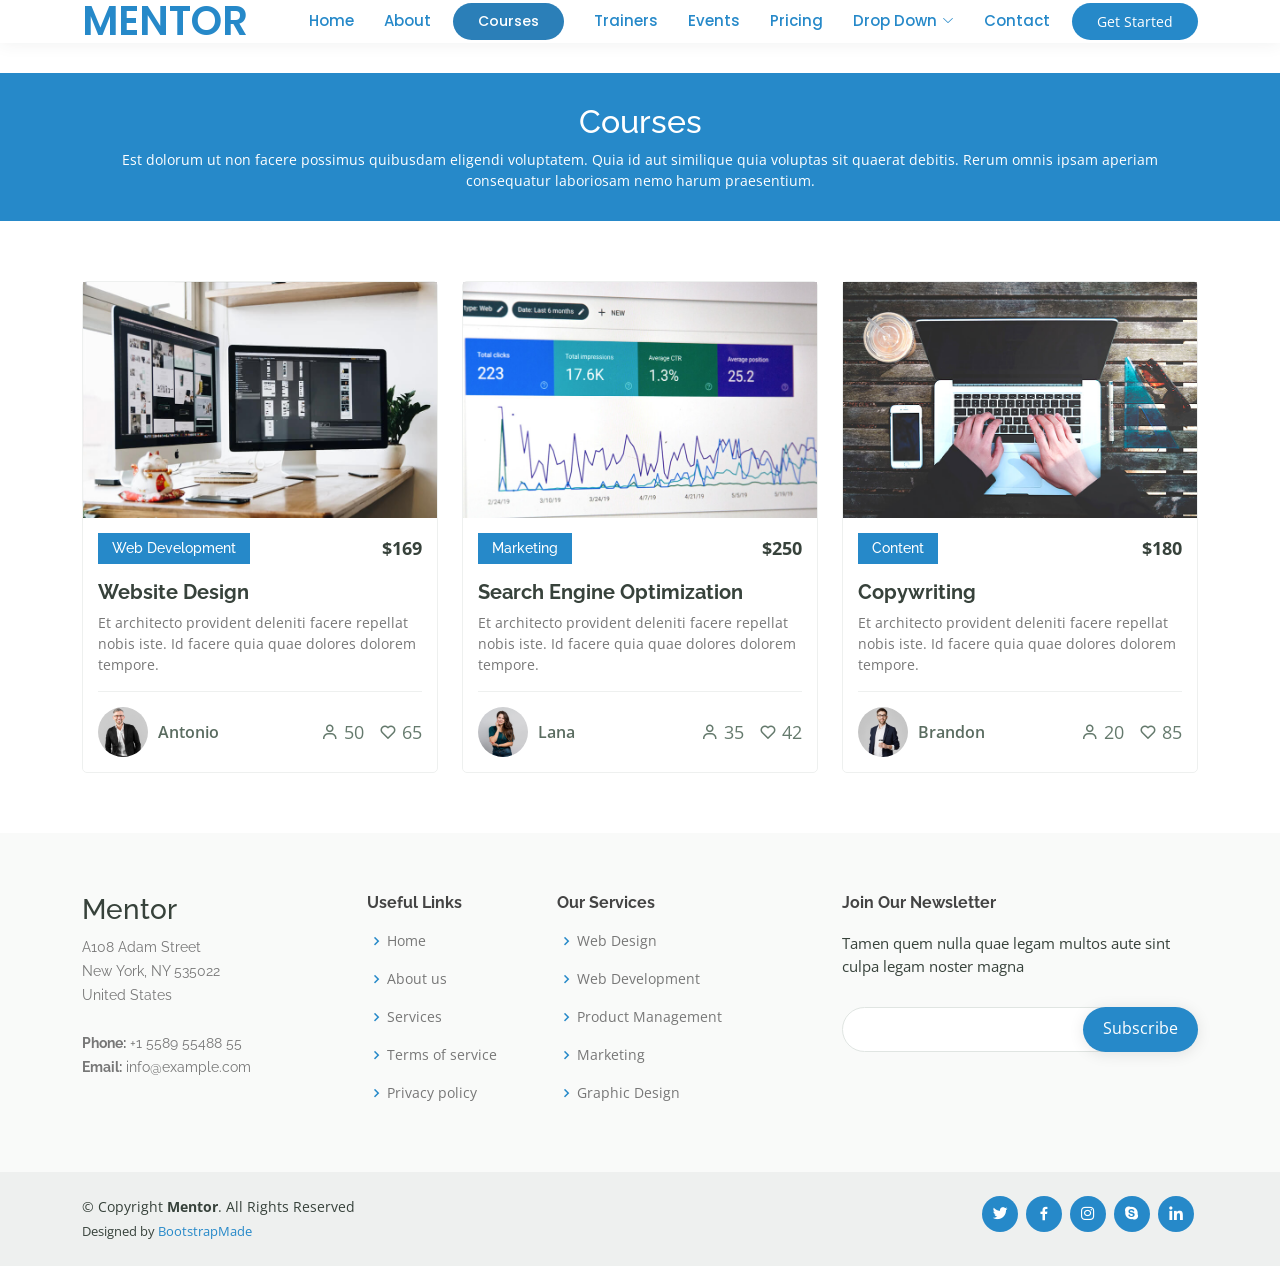
<file: public/template/courses.html>
<!DOCTYPE html>
<html lang="en">

<head>
  <meta charset="utf-8">
  <meta content="width=device-width, initial-scale=1.0" name="viewport">

  <title>Courses - Mentor Bootstrap Template</title>
  <meta content="" name="description">
  <meta content="" name="keywords">

  <!-- Favicons -->
  <link href="assets/img/favicon.png" rel="icon">
  <link href="assets/img/apple-touch-icon.png" rel="apple-touch-icon">

  <!-- Google Fonts -->
  <link href="https://fonts.googleapis.com/css?family=Open+Sans:300,300i,400,400i,600,600i,700,700i|Raleway:300,300i,400,400i,500,500i,600,600i,700,700i|Poppins:300,300i,400,400i,500,500i,600,600i,700,700i" rel="stylesheet">

  <!-- Vendor CSS Files -->
  <link href="assets/vendor/animate.css/animate.min.css" rel="stylesheet">
  <link href="assets/vendor/aos/aos.css" rel="stylesheet">
  <link href="assets/vendor/bootstrap/css/bootstrap.min.css" rel="stylesheet">
  <link href="assets/vendor/bootstrap-icons/bootstrap-icons.css" rel="stylesheet">
  <link href="assets/vendor/boxicons/css/boxicons.min.css" rel="stylesheet">
  <link href="assets/vendor/remixicon/remixicon.css" rel="stylesheet">
  <link href="assets/vendor/swiper/swiper-bundle.min.css" rel="stylesheet">

  <!-- Template Main CSS File -->
  <link href="assets/css/style.css" rel="stylesheet">

  <!-- =======================================================
  * Template Name: Mentor - v4.5.0
  * Template URL: https://bootstrapmade.com/mentor-free-education-bootstrap-theme/
  * Author: BootstrapMade.com
  * License: https://bootstrapmade.com/license/
  ======================================================== -->
</head>

<body>

  <!-- ======= Header ======= -->
  <header id="header" class="fixed-top">
    <div class="container d-flex align-items-center">

      <h1 class="logo me-auto"><a href="index.html">Mentor</a></h1>
      <!-- Uncomment below if you prefer to use an image logo -->
      <!-- <a href="index.html" class="logo me-auto"><img src="assets/img/logo.png" alt="" class="img-fluid"></a>-->

      <nav id="navbar" class="navbar order-last order-lg-0">
        <ul>
          <li><a href="index.html">Home</a></li>
          <li><a href="about.html">About</a></li>
          <li><a class="active" href="courses.html">Courses</a></li>
          <li><a href="trainers.html">Trainers</a></li>
          <li><a href="events.html">Events</a></li>
          <li><a href="pricing.html">Pricing</a></li>

          <li class="dropdown"><a href="#"><span>Drop Down</span> <i class="bi bi-chevron-down"></i></a>
            <ul>
              <li><a href="#">Drop Down 1</a></li>
              <li class="dropdown"><a href="#"><span>Deep Drop Down</span> <i class="bi bi-chevron-right"></i></a>
                <ul>
                  <li><a href="#">Deep Drop Down 1</a></li>
                  <li><a href="#">Deep Drop Down 2</a></li>
                  <li><a href="#">Deep Drop Down 3</a></li>
                  <li><a href="#">Deep Drop Down 4</a></li>
                  <li><a href="#">Deep Drop Down 5</a></li>
                </ul>
              </li>
              <li><a href="#">Drop Down 2</a></li>
              <li><a href="#">Drop Down 3</a></li>
              <li><a href="#">Drop Down 4</a></li>
            </ul>
          </li>
          <li><a href="contact.html">Contact</a></li>
        </ul>
        <i class="bi bi-list mobile-nav-toggle"></i>
      </nav><!-- .navbar -->

      <a href="courses.html" class="get-started-btn">Get Started</a>

    </div>
  </header><!-- End Header -->

  <main id="main" data-aos="fade-in">

    <!-- ======= Breadcrumbs ======= -->
    <div class="breadcrumbs">
      <div class="container">
        <h2>Courses</h2>
        <p>Est dolorum ut non facere possimus quibusdam eligendi voluptatem. Quia id aut similique quia voluptas sit quaerat debitis. Rerum omnis ipsam aperiam consequatur laboriosam nemo harum praesentium. </p>
      </div>
    </div><!-- End Breadcrumbs -->

    <!-- ======= Courses Section ======= -->
    <section id="courses" class="courses">
      <div class="container" data-aos="fade-up">

        <div class="row" data-aos="zoom-in" data-aos-delay="100">

          <div class="col-lg-4 col-md-6 d-flex align-items-stretch">
            <div class="course-item">
              <img src="assets/img/course-1.jpg" class="img-fluid" alt="...">
              <div class="course-content">
                <div class="d-flex justify-content-between align-items-center mb-3">
                  <h4>Web Development</h4>
                  <p class="price">$169</p>
                </div>

                <h3><a href="course-details.html">Website Design</a></h3>
                <p>Et architecto provident deleniti facere repellat nobis iste. Id facere quia quae dolores dolorem tempore.</p>
                <div class="trainer d-flex justify-content-between align-items-center">
                  <div class="trainer-profile d-flex align-items-center">
                    <img src="assets/img/trainers/trainer-1.jpg" class="img-fluid" alt="">
                    <span>Antonio</span>
                  </div>
                  <div class="trainer-rank d-flex align-items-center">
                    <i class="bx bx-user"></i>&nbsp;50
                    &nbsp;&nbsp;
                    <i class="bx bx-heart"></i>&nbsp;65
                  </div>
                </div>
              </div>
            </div>
          </div> <!-- End Course Item-->

          <div class="col-lg-4 col-md-6 d-flex align-items-stretch mt-4 mt-md-0">
            <div class="course-item">
              <img src="assets/img/course-2.jpg" class="img-fluid" alt="...">
              <div class="course-content">
                <div class="d-flex justify-content-between align-items-center mb-3">
                  <h4>Marketing</h4>
                  <p class="price">$250</p>
                </div>

                <h3><a href="course-details.html">Search Engine Optimization</a></h3>
                <p>Et architecto provident deleniti facere repellat nobis iste. Id facere quia quae dolores dolorem tempore.</p>
                <div class="trainer d-flex justify-content-between align-items-center">
                  <div class="trainer-profile d-flex align-items-center">
                    <img src="assets/img/trainers/trainer-2.jpg" class="img-fluid" alt="">
                    <span>Lana</span>
                  </div>
                  <div class="trainer-rank d-flex align-items-center">
                    <i class="bx bx-user"></i>&nbsp;35
                    &nbsp;&nbsp;
                    <i class="bx bx-heart"></i>&nbsp;42
                  </div>
                </div>
              </div>
            </div>
          </div> <!-- End Course Item-->

          <div class="col-lg-4 col-md-6 d-flex align-items-stretch mt-4 mt-lg-0">
            <div class="course-item">
              <img src="assets/img/course-3.jpg" class="img-fluid" alt="...">
              <div class="course-content">
                <div class="d-flex justify-content-between align-items-center mb-3">
                  <h4>Content</h4>
                  <p class="price">$180</p>
                </div>

                <h3><a href="course-details.html">Copywriting</a></h3>
                <p>Et architecto provident deleniti facere repellat nobis iste. Id facere quia quae dolores dolorem tempore.</p>
                <div class="trainer d-flex justify-content-between align-items-center">
                  <div class="trainer-profile d-flex align-items-center">
                    <img src="assets/img/trainers/trainer-3.jpg" class="img-fluid" alt="">
                    <span>Brandon</span>
                  </div>
                  <div class="trainer-rank d-flex align-items-center">
                    <i class="bx bx-user"></i>&nbsp;20
                    &nbsp;&nbsp;
                    <i class="bx bx-heart"></i>&nbsp;85
                  </div>
                </div>
              </div>
            </div>
          </div> <!-- End Course Item-->

        </div>

      </div>
    </section><!-- End Courses Section -->

  </main><!-- End #main -->

  <!-- ======= Footer ======= -->
  <footer id="footer">

    <div class="footer-top">
      <div class="container">
        <div class="row">

          <div class="col-lg-3 col-md-6 footer-contact">
            <h3>Mentor</h3>
            <p>
              A108 Adam Street <br>
              New York, NY 535022<br>
              United States <br><br>
              <strong>Phone:</strong> +1 5589 55488 55<br>
              <strong>Email:</strong> info@example.com<br>
            </p>
          </div>

          <div class="col-lg-2 col-md-6 footer-links">
            <h4>Useful Links</h4>
            <ul>
              <li><i class="bx bx-chevron-right"></i> <a href="#">Home</a></li>
              <li><i class="bx bx-chevron-right"></i> <a href="#">About us</a></li>
              <li><i class="bx bx-chevron-right"></i> <a href="#">Services</a></li>
              <li><i class="bx bx-chevron-right"></i> <a href="#">Terms of service</a></li>
              <li><i class="bx bx-chevron-right"></i> <a href="#">Privacy policy</a></li>
            </ul>
          </div>

          <div class="col-lg-3 col-md-6 footer-links">
            <h4>Our Services</h4>
            <ul>
              <li><i class="bx bx-chevron-right"></i> <a href="#">Web Design</a></li>
              <li><i class="bx bx-chevron-right"></i> <a href="#">Web Development</a></li>
              <li><i class="bx bx-chevron-right"></i> <a href="#">Product Management</a></li>
              <li><i class="bx bx-chevron-right"></i> <a href="#">Marketing</a></li>
              <li><i class="bx bx-chevron-right"></i> <a href="#">Graphic Design</a></li>
            </ul>
          </div>

          <div class="col-lg-4 col-md-6 footer-newsletter">
            <h4>Join Our Newsletter</h4>
            <p>Tamen quem nulla quae legam multos aute sint culpa legam noster magna</p>
            <form action="" method="post">
              <input type="email" name="email"><input type="submit" value="Subscribe">
            </form>
          </div>

        </div>
      </div>
    </div>

    <div class="container d-md-flex py-4">

      <div class="me-md-auto text-center text-md-start">
        <div class="copyright">
          &copy; Copyright <strong><span>Mentor</span></strong>. All Rights Reserved
        </div>
        <div class="credits">
          <!-- All the links in the footer should remain intact. -->
          <!-- You can delete the links only if you purchased the pro version. -->
          <!-- Licensing information: https://bootstrapmade.com/license/ -->
          <!-- Purchase the pro version with working PHP/AJAX contact form: https://bootstrapmade.com/mentor-free-education-bootstrap-theme/ -->
          Designed by <a href="https://bootstrapmade.com/">BootstrapMade</a>
        </div>
      </div>
      <div class="social-links text-center text-md-right pt-3 pt-md-0">
        <a href="#" class="twitter"><i class="bx bxl-twitter"></i></a>
        <a href="#" class="facebook"><i class="bx bxl-facebook"></i></a>
        <a href="#" class="instagram"><i class="bx bxl-instagram"></i></a>
        <a href="#" class="google-plus"><i class="bx bxl-skype"></i></a>
        <a href="#" class="linkedin"><i class="bx bxl-linkedin"></i></a>
      </div>
    </div>
  </footer><!-- End Footer -->

  <div id="preloader"></div>
  <a href="#" class="back-to-top d-flex align-items-center justify-content-center"><i class="bi bi-arrow-up-short"></i></a>

  <!-- Vendor JS Files -->
  <script src="assets/vendor/aos/aos.js"></script>
  <script src="assets/vendor/bootstrap/js/bootstrap.bundle.min.js"></script>
  <script src="assets/vendor/php-email-form/validate.js"></script>
  <script src="assets/vendor/purecounter/purecounter.js"></script>
  <script src="assets/vendor/swiper/swiper-bundle.min.js"></script>

  <!-- Template Main JS File -->
  <script src="assets/js/main.js"></script>

</body>

</html>
</file>
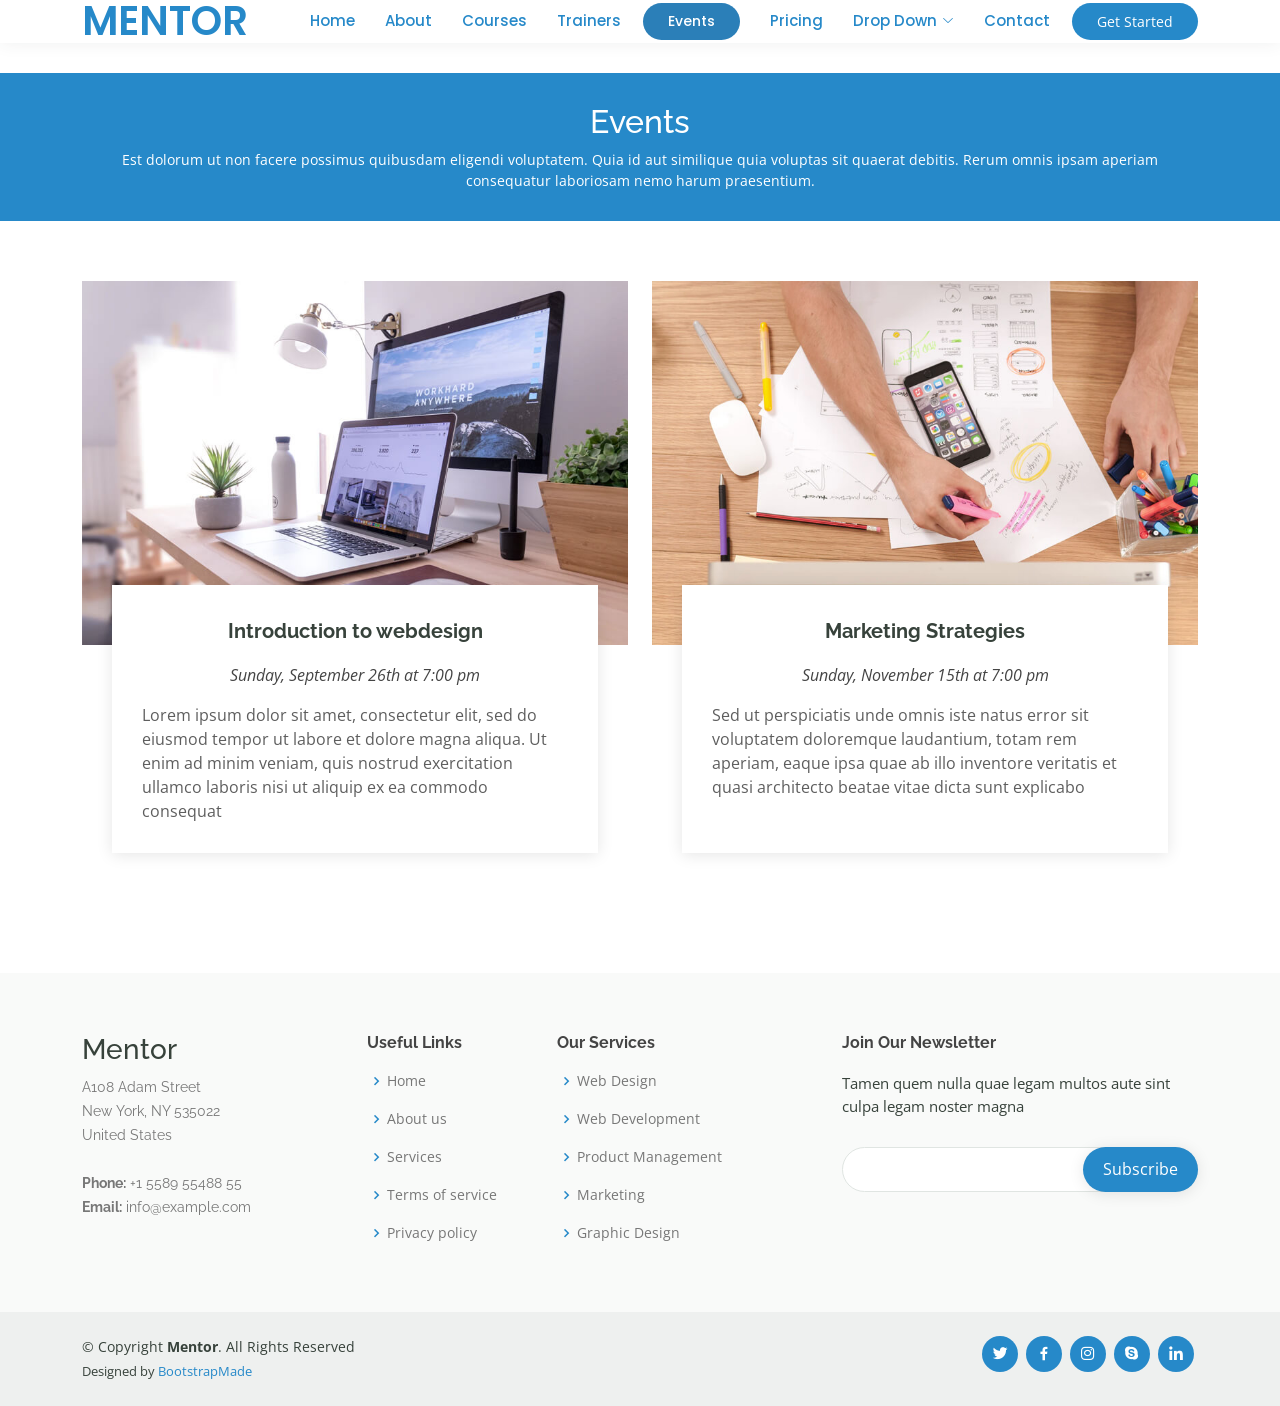
<file: public/template/events.html>
<!DOCTYPE html>
<html lang="en">

<head>
  <meta charset="utf-8">
  <meta content="width=device-width, initial-scale=1.0" name="viewport">

  <title>Events - Mentor Bootstrap Template</title>
  <meta content="" name="description">
  <meta content="" name="keywords">

  <!-- Favicons -->
  <link href="assets/img/favicon.png" rel="icon">
  <link href="assets/img/apple-touch-icon.png" rel="apple-touch-icon">

  <!-- Google Fonts -->
  <link href="https://fonts.googleapis.com/css?family=Open+Sans:300,300i,400,400i,600,600i,700,700i|Raleway:300,300i,400,400i,500,500i,600,600i,700,700i|Poppins:300,300i,400,400i,500,500i,600,600i,700,700i" rel="stylesheet">

  <!-- Vendor CSS Files -->
  <link href="assets/vendor/animate.css/animate.min.css" rel="stylesheet">
  <link href="assets/vendor/aos/aos.css" rel="stylesheet">
  <link href="assets/vendor/bootstrap/css/bootstrap.min.css" rel="stylesheet">
  <link href="assets/vendor/bootstrap-icons/bootstrap-icons.css" rel="stylesheet">
  <link href="assets/vendor/boxicons/css/boxicons.min.css" rel="stylesheet">
  <link href="assets/vendor/remixicon/remixicon.css" rel="stylesheet">
  <link href="assets/vendor/swiper/swiper-bundle.min.css" rel="stylesheet">

  <!-- Template Main CSS File -->
  <link href="assets/css/style.css" rel="stylesheet">

  <!-- =======================================================
  * Template Name: Mentor - v4.5.0
  * Template URL: https://bootstrapmade.com/mentor-free-education-bootstrap-theme/
  * Author: BootstrapMade.com
  * License: https://bootstrapmade.com/license/
  ======================================================== -->
</head>

<body>

  <!-- ======= Header ======= -->
  <header id="header" class="fixed-top">
    <div class="container d-flex align-items-center">

      <h1 class="logo me-auto"><a href="index.html">Mentor</a></h1>
      <!-- Uncomment below if you prefer to use an image logo -->
      <!-- <a href="index.html" class="logo me-auto"><img src="assets/img/logo.png" alt="" class="img-fluid"></a>-->

      <nav id="navbar" class="navbar order-last order-lg-0">
        <ul>
          <li><a href="index.html">Home</a></li>
          <li><a href="about.html">About</a></li>
          <li><a href="courses.html">Courses</a></li>
          <li><a href="trainers.html">Trainers</a></li>
          <li><a class="active" href="events.html">Events</a></li>
          <li><a href="pricing.html">Pricing</a></li>

          <li class="dropdown"><a href="#"><span>Drop Down</span> <i class="bi bi-chevron-down"></i></a>
            <ul>
              <li><a href="#">Drop Down 1</a></li>
              <li class="dropdown"><a href="#"><span>Deep Drop Down</span> <i class="bi bi-chevron-right"></i></a>
                <ul>
                  <li><a href="#">Deep Drop Down 1</a></li>
                  <li><a href="#">Deep Drop Down 2</a></li>
                  <li><a href="#">Deep Drop Down 3</a></li>
                  <li><a href="#">Deep Drop Down 4</a></li>
                  <li><a href="#">Deep Drop Down 5</a></li>
                </ul>
              </li>
              <li><a href="#">Drop Down 2</a></li>
              <li><a href="#">Drop Down 3</a></li>
              <li><a href="#">Drop Down 4</a></li>
            </ul>
          </li>
          <li><a href="contact.html">Contact</a></li>
        </ul>
        <i class="bi bi-list mobile-nav-toggle"></i>
      </nav><!-- .navbar -->

      <a href="courses.html" class="get-started-btn">Get Started</a>

    </div>
  </header><!-- End Header -->

  <main id="main">

    <!-- ======= Breadcrumbs ======= -->
    <div class="breadcrumbs" data-aos="fade-in">
      <div class="container">
        <h2>Events</h2>
        <p>Est dolorum ut non facere possimus quibusdam eligendi voluptatem. Quia id aut similique quia voluptas sit quaerat debitis. Rerum omnis ipsam aperiam consequatur laboriosam nemo harum praesentium. </p>
      </div>
    </div><!-- End Breadcrumbs -->

    <!-- ======= Events Section ======= -->
    <section id="events" class="events">
      <div class="container" data-aos="fade-up">

        <div class="row">
          <div class="col-md-6 d-flex align-items-stretch">
            <div class="card">
              <div class="card-img">
                <img src="assets/img/events-1.jpg" alt="...">
              </div>
              <div class="card-body">
                <h5 class="card-title"><a href="">Introduction to webdesign</a></h5>
                <p class="fst-italic text-center">Sunday, September 26th at 7:00 pm</p>
                <p class="card-text">Lorem ipsum dolor sit amet, consectetur elit, sed do eiusmod tempor ut labore et dolore magna aliqua. Ut enim ad minim veniam, quis nostrud exercitation ullamco laboris nisi ut aliquip ex ea commodo consequat</p>
              </div>
            </div>
          </div>
          <div class="col-md-6 d-flex align-items-stretch">
            <div class="card">
              <div class="card-img">
                <img src="assets/img/events-2.jpg" alt="...">
              </div>
              <div class="card-body">
                <h5 class="card-title"><a href="">Marketing Strategies</a></h5>
                <p class="fst-italic text-center">Sunday, November 15th at 7:00 pm</p>
                <p class="card-text">Sed ut perspiciatis unde omnis iste natus error sit voluptatem doloremque laudantium, totam rem aperiam, eaque ipsa quae ab illo inventore veritatis et quasi architecto beatae vitae dicta sunt explicabo</p>
              </div>
            </div>

          </div>
        </div>

      </div>
    </section><!-- End Events Section -->

  </main><!-- End #main -->

  <!-- ======= Footer ======= -->
  <footer id="footer">

    <div class="footer-top">
      <div class="container">
        <div class="row">

          <div class="col-lg-3 col-md-6 footer-contact">
            <h3>Mentor</h3>
            <p>
              A108 Adam Street <br>
              New York, NY 535022<br>
              United States <br><br>
              <strong>Phone:</strong> +1 5589 55488 55<br>
              <strong>Email:</strong> info@example.com<br>
            </p>
          </div>

          <div class="col-lg-2 col-md-6 footer-links">
            <h4>Useful Links</h4>
            <ul>
              <li><i class="bx bx-chevron-right"></i> <a href="#">Home</a></li>
              <li><i class="bx bx-chevron-right"></i> <a href="#">About us</a></li>
              <li><i class="bx bx-chevron-right"></i> <a href="#">Services</a></li>
              <li><i class="bx bx-chevron-right"></i> <a href="#">Terms of service</a></li>
              <li><i class="bx bx-chevron-right"></i> <a href="#">Privacy policy</a></li>
            </ul>
          </div>

          <div class="col-lg-3 col-md-6 footer-links">
            <h4>Our Services</h4>
            <ul>
              <li><i class="bx bx-chevron-right"></i> <a href="#">Web Design</a></li>
              <li><i class="bx bx-chevron-right"></i> <a href="#">Web Development</a></li>
              <li><i class="bx bx-chevron-right"></i> <a href="#">Product Management</a></li>
              <li><i class="bx bx-chevron-right"></i> <a href="#">Marketing</a></li>
              <li><i class="bx bx-chevron-right"></i> <a href="#">Graphic Design</a></li>
            </ul>
          </div>

          <div class="col-lg-4 col-md-6 footer-newsletter">
            <h4>Join Our Newsletter</h4>
            <p>Tamen quem nulla quae legam multos aute sint culpa legam noster magna</p>
            <form action="" method="post">
              <input type="email" name="email"><input type="submit" value="Subscribe">
            </form>
          </div>

        </div>
      </div>
    </div>

    <div class="container d-md-flex py-4">

      <div class="me-md-auto text-center text-md-start">
        <div class="copyright">
          &copy; Copyright <strong><span>Mentor</span></strong>. All Rights Reserved
        </div>
        <div class="credits">
          <!-- All the links in the footer should remain intact. -->
          <!-- You can delete the links only if you purchased the pro version. -->
          <!-- Licensing information: https://bootstrapmade.com/license/ -->
          <!-- Purchase the pro version with working PHP/AJAX contact form: https://bootstrapmade.com/mentor-free-education-bootstrap-theme/ -->
          Designed by <a href="https://bootstrapmade.com/">BootstrapMade</a>
        </div>
      </div>
      <div class="social-links text-center text-md-right pt-3 pt-md-0">
        <a href="#" class="twitter"><i class="bx bxl-twitter"></i></a>
        <a href="#" class="facebook"><i class="bx bxl-facebook"></i></a>
        <a href="#" class="instagram"><i class="bx bxl-instagram"></i></a>
        <a href="#" class="google-plus"><i class="bx bxl-skype"></i></a>
        <a href="#" class="linkedin"><i class="bx bxl-linkedin"></i></a>
      </div>
    </div>
  </footer><!-- End Footer -->

  <div id="preloader"></div>
  <a href="#" class="back-to-top d-flex align-items-center justify-content-center"><i class="bi bi-arrow-up-short"></i></a>

  <!-- Vendor JS Files -->
  <script src="assets/vendor/aos/aos.js"></script>
  <script src="assets/vendor/bootstrap/js/bootstrap.bundle.min.js"></script>
  <script src="assets/vendor/php-email-form/validate.js"></script>
  <script src="assets/vendor/purecounter/purecounter.js"></script>
  <script src="assets/vendor/swiper/swiper-bundle.min.js"></script>

  <!-- Template Main JS File -->
  <script src="assets/js/main.js"></script>

</body>

</html>
</file>
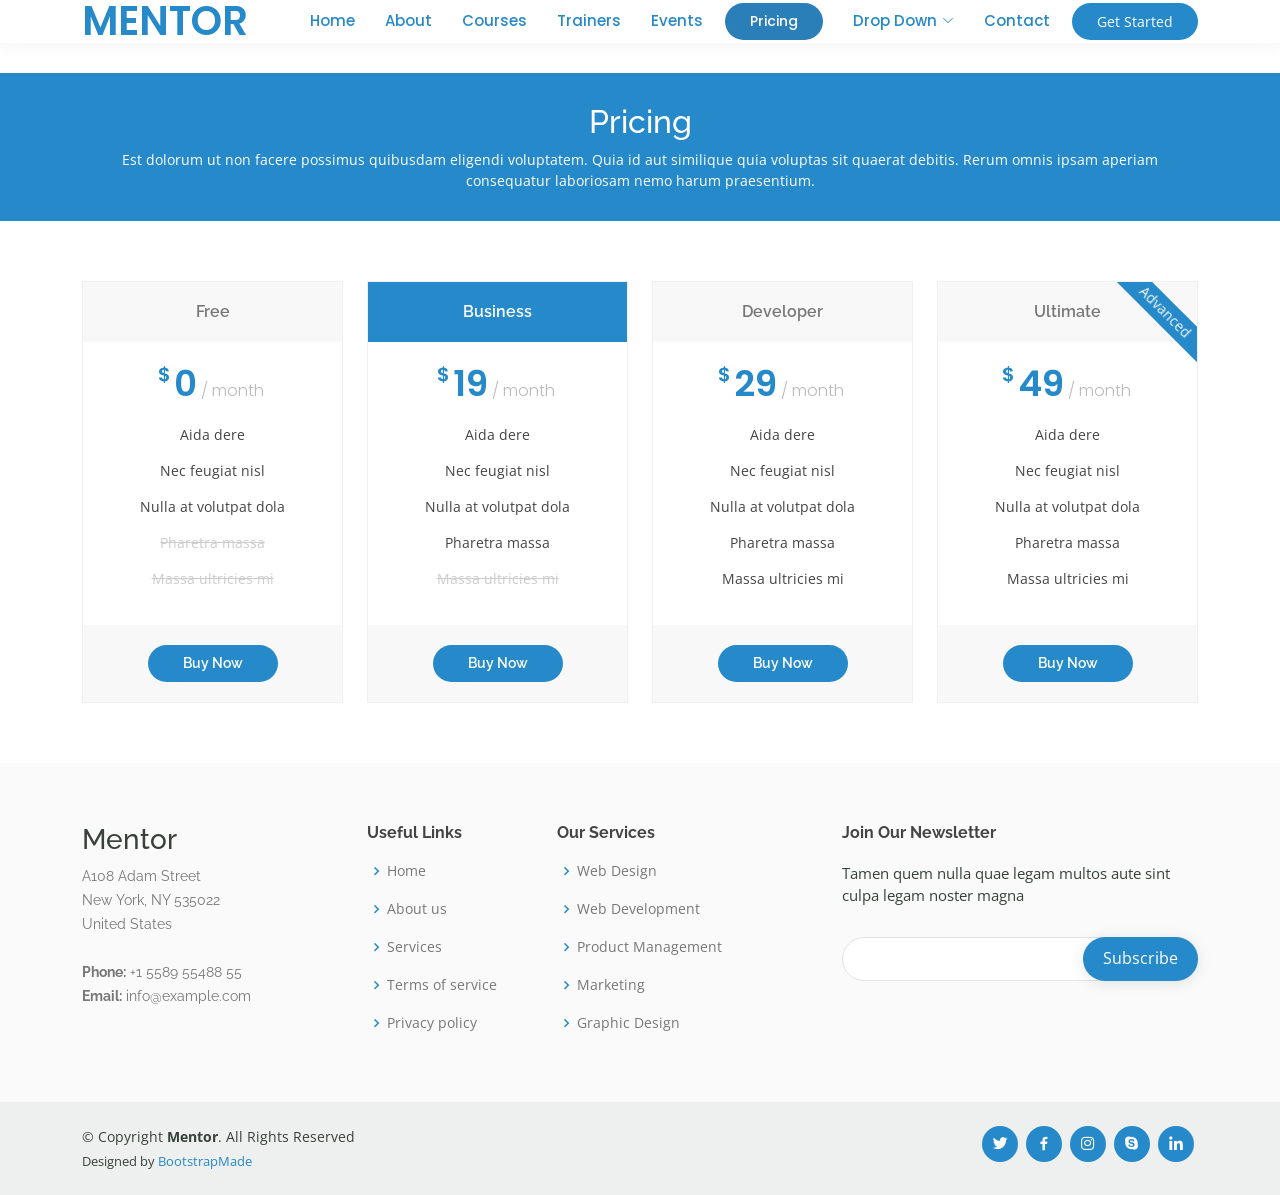
<file: public/template/pricing.html>
<!DOCTYPE html>
<html lang="en">

<head>
  <meta charset="utf-8">
  <meta content="width=device-width, initial-scale=1.0" name="viewport">

  <title>Pricing - Mentor Bootstrap Template</title>
  <meta content="" name="description">
  <meta content="" name="keywords">

  <!-- Favicons -->
  <link href="assets/img/favicon.png" rel="icon">
  <link href="assets/img/apple-touch-icon.png" rel="apple-touch-icon">

  <!-- Google Fonts -->
  <link href="https://fonts.googleapis.com/css?family=Open+Sans:300,300i,400,400i,600,600i,700,700i|Raleway:300,300i,400,400i,500,500i,600,600i,700,700i|Poppins:300,300i,400,400i,500,500i,600,600i,700,700i" rel="stylesheet">

  <!-- Vendor CSS Files -->
  <link href="assets/vendor/animate.css/animate.min.css" rel="stylesheet">
  <link href="assets/vendor/aos/aos.css" rel="stylesheet">
  <link href="assets/vendor/bootstrap/css/bootstrap.min.css" rel="stylesheet">
  <link href="assets/vendor/bootstrap-icons/bootstrap-icons.css" rel="stylesheet">
  <link href="assets/vendor/boxicons/css/boxicons.min.css" rel="stylesheet">
  <link href="assets/vendor/remixicon/remixicon.css" rel="stylesheet">
  <link href="assets/vendor/swiper/swiper-bundle.min.css" rel="stylesheet">

  <!-- Template Main CSS File -->
  <link href="assets/css/style.css" rel="stylesheet">

  <!-- =======================================================
  * Template Name: Mentor - v4.5.0
  * Template URL: https://bootstrapmade.com/mentor-free-education-bootstrap-theme/
  * Author: BootstrapMade.com
  * License: https://bootstrapmade.com/license/
  ======================================================== -->
</head>

<body>

  <!-- ======= Header ======= -->
  <header id="header" class="fixed-top">
    <div class="container d-flex align-items-center">

      <h1 class="logo me-auto"><a href="index.html">Mentor</a></h1>
      <!-- Uncomment below if you prefer to use an image logo -->
      <!-- <a href="index.html" class="logo me-auto"><img src="assets/img/logo.png" alt="" class="img-fluid"></a>-->

      <nav id="navbar" class="navbar order-last order-lg-0">
        <ul>
          <li><a href="index.html">Home</a></li>
          <li><a href="about.html">About</a></li>
          <li><a href="courses.html">Courses</a></li>
          <li><a href="trainers.html">Trainers</a></li>
          <li><a href="events.html">Events</a></li>
          <li><a class="active" href="pricing.html">Pricing</a></li>

          <li class="dropdown"><a href="#"><span>Drop Down</span> <i class="bi bi-chevron-down"></i></a>
            <ul>
              <li><a href="#">Drop Down 1</a></li>
              <li class="dropdown"><a href="#"><span>Deep Drop Down</span> <i class="bi bi-chevron-right"></i></a>
                <ul>
                  <li><a href="#">Deep Drop Down 1</a></li>
                  <li><a href="#">Deep Drop Down 2</a></li>
                  <li><a href="#">Deep Drop Down 3</a></li>
                  <li><a href="#">Deep Drop Down 4</a></li>
                  <li><a href="#">Deep Drop Down 5</a></li>
                </ul>
              </li>
              <li><a href="#">Drop Down 2</a></li>
              <li><a href="#">Drop Down 3</a></li>
              <li><a href="#">Drop Down 4</a></li>
            </ul>
          </li>
          <li><a href="contact.html">Contact</a></li>
        </ul>
        <i class="bi bi-list mobile-nav-toggle"></i>
      </nav><!-- .navbar -->

      <a href="courses.html" class="get-started-btn">Get Started</a>

    </div>
  </header><!-- End Header -->

  <main id="main">
    <!-- ======= Breadcrumbs ======= -->
    <div class="breadcrumbs" data-aos="fade-in">
      <div class="container">
        <h2>Pricing</h2>
        <p>Est dolorum ut non facere possimus quibusdam eligendi voluptatem. Quia id aut similique quia voluptas sit quaerat debitis. Rerum omnis ipsam aperiam consequatur laboriosam nemo harum praesentium. </p>
      </div>
    </div><!-- End Breadcrumbs -->

    <!-- ======= Pricing Section ======= -->
    <section id="pricing" class="pricing">
      <div class="container" data-aos="fade-up">

        <div class="row">

          <div class="col-lg-3 col-md-6">
            <div class="box">
              <h3>Free</h3>
              <h4><sup>$</sup>0<span> / month</span></h4>
              <ul>
                <li>Aida dere</li>
                <li>Nec feugiat nisl</li>
                <li>Nulla at volutpat dola</li>
                <li class="na">Pharetra massa</li>
                <li class="na">Massa ultricies mi</li>
              </ul>
              <div class="btn-wrap">
                <a href="#" class="btn-buy">Buy Now</a>
              </div>
            </div>
          </div>

          <div class="col-lg-3 col-md-6 mt-4 mt-md-0">
            <div class="box featured">
              <h3>Business</h3>
              <h4><sup>$</sup>19<span> / month</span></h4>
              <ul>
                <li>Aida dere</li>
                <li>Nec feugiat nisl</li>
                <li>Nulla at volutpat dola</li>
                <li>Pharetra massa</li>
                <li class="na">Massa ultricies mi</li>
              </ul>
              <div class="btn-wrap">
                <a href="#" class="btn-buy">Buy Now</a>
              </div>
            </div>
          </div>

          <div class="col-lg-3 col-md-6 mt-4 mt-lg-0">
            <div class="box">
              <h3>Developer</h3>
              <h4><sup>$</sup>29<span> / month</span></h4>
              <ul>
                <li>Aida dere</li>
                <li>Nec feugiat nisl</li>
                <li>Nulla at volutpat dola</li>
                <li>Pharetra massa</li>
                <li>Massa ultricies mi</li>
              </ul>
              <div class="btn-wrap">
                <a href="#" class="btn-buy">Buy Now</a>
              </div>
            </div>
          </div>

          <div class="col-lg-3 col-md-6 mt-4 mt-lg-0">
            <div class="box">
              <span class="advanced">Advanced</span>
              <h3>Ultimate</h3>
              <h4><sup>$</sup>49<span> / month</span></h4>
              <ul>
                <li>Aida dere</li>
                <li>Nec feugiat nisl</li>
                <li>Nulla at volutpat dola</li>
                <li>Pharetra massa</li>
                <li>Massa ultricies mi</li>
              </ul>
              <div class="btn-wrap">
                <a href="#" class="btn-buy">Buy Now</a>
              </div>
            </div>
          </div>

        </div>

      </div>
    </section><!-- End Pricing Section -->

  </main><!-- End #main -->

  <!-- ======= Footer ======= -->
  <footer id="footer">

    <div class="footer-top">
      <div class="container">
        <div class="row">

          <div class="col-lg-3 col-md-6 footer-contact">
            <h3>Mentor</h3>
            <p>
              A108 Adam Street <br>
              New York, NY 535022<br>
              United States <br><br>
              <strong>Phone:</strong> +1 5589 55488 55<br>
              <strong>Email:</strong> info@example.com<br>
            </p>
          </div>

          <div class="col-lg-2 col-md-6 footer-links">
            <h4>Useful Links</h4>
            <ul>
              <li><i class="bx bx-chevron-right"></i> <a href="#">Home</a></li>
              <li><i class="bx bx-chevron-right"></i> <a href="#">About us</a></li>
              <li><i class="bx bx-chevron-right"></i> <a href="#">Services</a></li>
              <li><i class="bx bx-chevron-right"></i> <a href="#">Terms of service</a></li>
              <li><i class="bx bx-chevron-right"></i> <a href="#">Privacy policy</a></li>
            </ul>
          </div>

          <div class="col-lg-3 col-md-6 footer-links">
            <h4>Our Services</h4>
            <ul>
              <li><i class="bx bx-chevron-right"></i> <a href="#">Web Design</a></li>
              <li><i class="bx bx-chevron-right"></i> <a href="#">Web Development</a></li>
              <li><i class="bx bx-chevron-right"></i> <a href="#">Product Management</a></li>
              <li><i class="bx bx-chevron-right"></i> <a href="#">Marketing</a></li>
              <li><i class="bx bx-chevron-right"></i> <a href="#">Graphic Design</a></li>
            </ul>
          </div>

          <div class="col-lg-4 col-md-6 footer-newsletter">
            <h4>Join Our Newsletter</h4>
            <p>Tamen quem nulla quae legam multos aute sint culpa legam noster magna</p>
            <form action="" method="post">
              <input type="email" name="email"><input type="submit" value="Subscribe">
            </form>
          </div>

        </div>
      </div>
    </div>

    <div class="container d-md-flex py-4">

      <div class="me-md-auto text-center text-md-start">
        <div class="copyright">
          &copy; Copyright <strong><span>Mentor</span></strong>. All Rights Reserved
        </div>
        <div class="credits">
          <!-- All the links in the footer should remain intact. -->
          <!-- You can delete the links only if you purchased the pro version. -->
          <!-- Licensing information: https://bootstrapmade.com/license/ -->
          <!-- Purchase the pro version with working PHP/AJAX contact form: https://bootstrapmade.com/mentor-free-education-bootstrap-theme/ -->
          Designed by <a href="https://bootstrapmade.com/">BootstrapMade</a>
        </div>
      </div>
      <div class="social-links text-center text-md-right pt-3 pt-md-0">
        <a href="#" class="twitter"><i class="bx bxl-twitter"></i></a>
        <a href="#" class="facebook"><i class="bx bxl-facebook"></i></a>
        <a href="#" class="instagram"><i class="bx bxl-instagram"></i></a>
        <a href="#" class="google-plus"><i class="bx bxl-skype"></i></a>
        <a href="#" class="linkedin"><i class="bx bxl-linkedin"></i></a>
      </div>
    </div>
  </footer><!-- End Footer -->

  <div id="preloader"></div>
  <a href="#" class="back-to-top d-flex align-items-center justify-content-center"><i class="bi bi-arrow-up-short"></i></a>

  <!-- Vendor JS Files -->
  <script src="assets/vendor/aos/aos.js"></script>
  <script src="assets/vendor/bootstrap/js/bootstrap.bundle.min.js"></script>
  <script src="assets/vendor/php-email-form/validate.js"></script>
  <script src="assets/vendor/purecounter/purecounter.js"></script>
  <script src="assets/vendor/swiper/swiper-bundle.min.js"></script>

  <!-- Template Main JS File -->
  <script src="assets/js/main.js"></script>

</body>

</html>
</file>
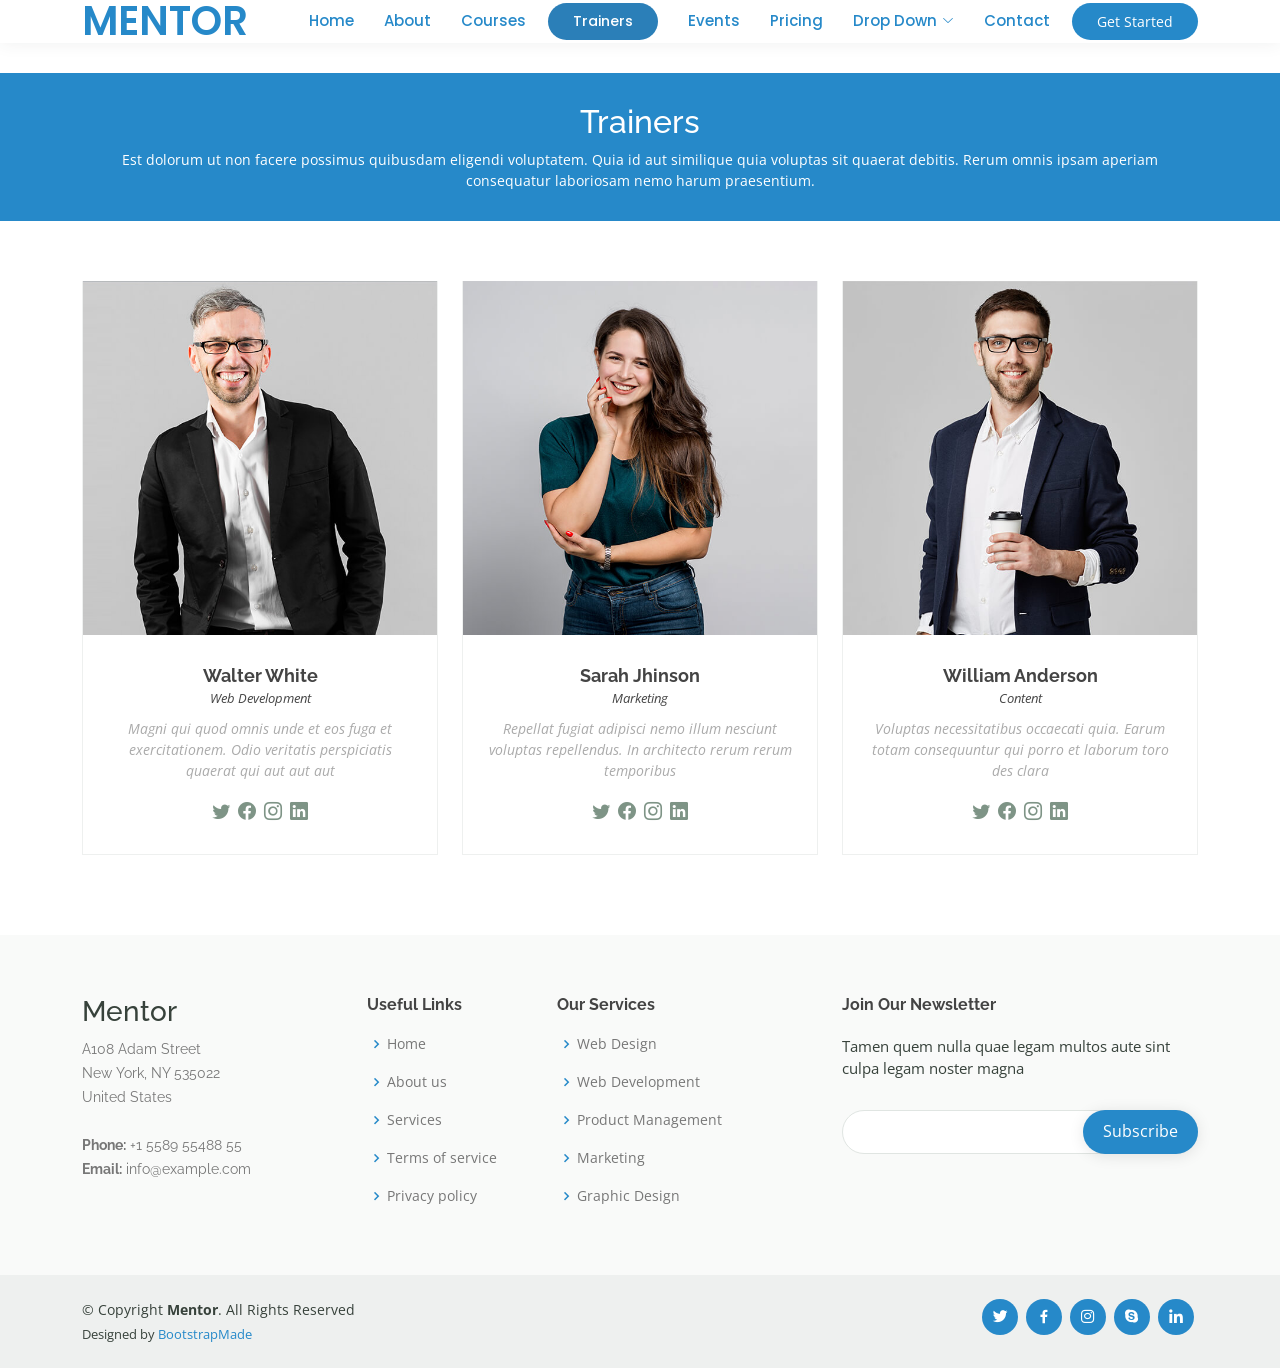
<file: public/template/trainers.html>
<!DOCTYPE html>
<html lang="en">

<head>
  <meta charset="utf-8">
  <meta content="width=device-width, initial-scale=1.0" name="viewport">

  <title>Trainers - Mentor Bootstrap Template</title>
  <meta content="" name="description">
  <meta content="" name="keywords">

  <!-- Favicons -->
  <link href="assets/img/favicon.png" rel="icon">
  <link href="assets/img/apple-touch-icon.png" rel="apple-touch-icon">

  <!-- Google Fonts -->
  <link href="https://fonts.googleapis.com/css?family=Open+Sans:300,300i,400,400i,600,600i,700,700i|Raleway:300,300i,400,400i,500,500i,600,600i,700,700i|Poppins:300,300i,400,400i,500,500i,600,600i,700,700i" rel="stylesheet">

  <!-- Vendor CSS Files -->
  <link href="assets/vendor/animate.css/animate.min.css" rel="stylesheet">
  <link href="assets/vendor/aos/aos.css" rel="stylesheet">
  <link href="assets/vendor/bootstrap/css/bootstrap.min.css" rel="stylesheet">
  <link href="assets/vendor/bootstrap-icons/bootstrap-icons.css" rel="stylesheet">
  <link href="assets/vendor/boxicons/css/boxicons.min.css" rel="stylesheet">
  <link href="assets/vendor/remixicon/remixicon.css" rel="stylesheet">
  <link href="assets/vendor/swiper/swiper-bundle.min.css" rel="stylesheet">

  <!-- Template Main CSS File -->
  <link href="assets/css/style.css" rel="stylesheet">

  <!-- =======================================================
  * Template Name: Mentor - v4.5.0
  * Template URL: https://bootstrapmade.com/mentor-free-education-bootstrap-theme/
  * Author: BootstrapMade.com
  * License: https://bootstrapmade.com/license/
  ======================================================== -->
</head>

<body>

  <!-- ======= Header ======= -->
  <header id="header" class="fixed-top">
    <div class="container d-flex align-items-center">

      <h1 class="logo me-auto"><a href="index.html">Mentor</a></h1>
      <!-- Uncomment below if you prefer to use an image logo -->
      <!-- <a href="index.html" class="logo me-auto"><img src="assets/img/logo.png" alt="" class="img-fluid"></a>-->

      <nav id="navbar" class="navbar order-last order-lg-0">
        <ul>
          <li><a href="index.html">Home</a></li>
          <li><a href="about.html">About</a></li>
          <li><a href="courses.html">Courses</a></li>
          <li><a class="active" href="trainers.html">Trainers</a></li>
          <li><a href="events.html">Events</a></li>
          <li><a href="pricing.html">Pricing</a></li>

          <li class="dropdown"><a href="#"><span>Drop Down</span> <i class="bi bi-chevron-down"></i></a>
            <ul>
              <li><a href="#">Drop Down 1</a></li>
              <li class="dropdown"><a href="#"><span>Deep Drop Down</span> <i class="bi bi-chevron-right"></i></a>
                <ul>
                  <li><a href="#">Deep Drop Down 1</a></li>
                  <li><a href="#">Deep Drop Down 2</a></li>
                  <li><a href="#">Deep Drop Down 3</a></li>
                  <li><a href="#">Deep Drop Down 4</a></li>
                  <li><a href="#">Deep Drop Down 5</a></li>
                </ul>
              </li>
              <li><a href="#">Drop Down 2</a></li>
              <li><a href="#">Drop Down 3</a></li>
              <li><a href="#">Drop Down 4</a></li>
            </ul>
          </li>
          <li><a href="contact.html">Contact</a></li>
        </ul>
        <i class="bi bi-list mobile-nav-toggle"></i>
      </nav><!-- .navbar -->

      <a href="courses.html" class="get-started-btn">Get Started</a>

    </div>
  </header><!-- End Header -->

  <main id="main" data-aos="fade-in">

    <!-- ======= Breadcrumbs ======= -->
    <div class="breadcrumbs">
      <div class="container">
        <h2>Trainers</h2>
        <p>Est dolorum ut non facere possimus quibusdam eligendi voluptatem. Quia id aut similique quia voluptas sit quaerat debitis. Rerum omnis ipsam aperiam consequatur laboriosam nemo harum praesentium. </p>
      </div>
    </div><!-- End Breadcrumbs -->

    <!-- ======= Trainers Section ======= -->
    <section id="trainers" class="trainers">
      <div class="container" data-aos="fade-up">

        <div class="row" data-aos="zoom-in" data-aos-delay="100">
          <div class="col-lg-4 col-md-6 d-flex align-items-stretch">
            <div class="member">
              <img src="assets/img/trainers/trainer-1.jpg" class="img-fluid" alt="">
              <div class="member-content">
                <h4>Walter White</h4>
                <span>Web Development</span>
                <p>
                  Magni qui quod omnis unde et eos fuga et exercitationem. Odio veritatis perspiciatis quaerat qui aut aut aut
                </p>
                <div class="social">
                  <a href=""><i class="bi bi-twitter"></i></a>
                  <a href=""><i class="bi bi-facebook"></i></a>
                  <a href=""><i class="bi bi-instagram"></i></a>
                  <a href=""><i class="bi bi-linkedin"></i></a>
                </div>
              </div>
            </div>
          </div>

          <div class="col-lg-4 col-md-6 d-flex align-items-stretch">
            <div class="member">
              <img src="assets/img/trainers/trainer-2.jpg" class="img-fluid" alt="">
              <div class="member-content">
                <h4>Sarah Jhinson</h4>
                <span>Marketing</span>
                <p>
                  Repellat fugiat adipisci nemo illum nesciunt voluptas repellendus. In architecto rerum rerum temporibus
                </p>
                <div class="social">
                  <a href=""><i class="bi bi-twitter"></i></a>
                  <a href=""><i class="bi bi-facebook"></i></a>
                  <a href=""><i class="bi bi-instagram"></i></a>
                  <a href=""><i class="bi bi-linkedin"></i></a>
                </div>
              </div>
            </div>
          </div>

          <div class="col-lg-4 col-md-6 d-flex align-items-stretch">
            <div class="member">
              <img src="assets/img/trainers/trainer-3.jpg" class="img-fluid" alt="">
              <div class="member-content">
                <h4>William Anderson</h4>
                <span>Content</span>
                <p>
                  Voluptas necessitatibus occaecati quia. Earum totam consequuntur qui porro et laborum toro des clara
                </p>
                <div class="social">
                  <a href=""><i class="bi bi-twitter"></i></a>
                  <a href=""><i class="bi bi-facebook"></i></a>
                  <a href=""><i class="bi bi-instagram"></i></a>
                  <a href=""><i class="bi bi-linkedin"></i></a>
                </div>
              </div>
            </div>
          </div>

        </div>

      </div>
    </section><!-- End Trainers Section -->

  </main><!-- End #main -->

  <!-- ======= Footer ======= -->
  <footer id="footer">

    <div class="footer-top">
      <div class="container">
        <div class="row">

          <div class="col-lg-3 col-md-6 footer-contact">
            <h3>Mentor</h3>
            <p>
              A108 Adam Street <br>
              New York, NY 535022<br>
              United States <br><br>
              <strong>Phone:</strong> +1 5589 55488 55<br>
              <strong>Email:</strong> info@example.com<br>
            </p>
          </div>

          <div class="col-lg-2 col-md-6 footer-links">
            <h4>Useful Links</h4>
            <ul>
              <li><i class="bx bx-chevron-right"></i> <a href="#">Home</a></li>
              <li><i class="bx bx-chevron-right"></i> <a href="#">About us</a></li>
              <li><i class="bx bx-chevron-right"></i> <a href="#">Services</a></li>
              <li><i class="bx bx-chevron-right"></i> <a href="#">Terms of service</a></li>
              <li><i class="bx bx-chevron-right"></i> <a href="#">Privacy policy</a></li>
            </ul>
          </div>

          <div class="col-lg-3 col-md-6 footer-links">
            <h4>Our Services</h4>
            <ul>
              <li><i class="bx bx-chevron-right"></i> <a href="#">Web Design</a></li>
              <li><i class="bx bx-chevron-right"></i> <a href="#">Web Development</a></li>
              <li><i class="bx bx-chevron-right"></i> <a href="#">Product Management</a></li>
              <li><i class="bx bx-chevron-right"></i> <a href="#">Marketing</a></li>
              <li><i class="bx bx-chevron-right"></i> <a href="#">Graphic Design</a></li>
            </ul>
          </div>

          <div class="col-lg-4 col-md-6 footer-newsletter">
            <h4>Join Our Newsletter</h4>
            <p>Tamen quem nulla quae legam multos aute sint culpa legam noster magna</p>
            <form action="" method="post">
              <input type="email" name="email"><input type="submit" value="Subscribe">
            </form>
          </div>

        </div>
      </div>
    </div>

    <div class="container d-md-flex py-4">

      <div class="me-md-auto text-center text-md-start">
        <div class="copyright">
          &copy; Copyright <strong><span>Mentor</span></strong>. All Rights Reserved
        </div>
        <div class="credits">
          <!-- All the links in the footer should remain intact. -->
          <!-- You can delete the links only if you purchased the pro version. -->
          <!-- Licensing information: https://bootstrapmade.com/license/ -->
          <!-- Purchase the pro version with working PHP/AJAX contact form: https://bootstrapmade.com/mentor-free-education-bootstrap-theme/ -->
          Designed by <a href="https://bootstrapmade.com/">BootstrapMade</a>
        </div>
      </div>
      <div class="social-links text-center text-md-right pt-3 pt-md-0">
        <a href="#" class="twitter"><i class="bx bxl-twitter"></i></a>
        <a href="#" class="facebook"><i class="bx bxl-facebook"></i></a>
        <a href="#" class="instagram"><i class="bx bxl-instagram"></i></a>
        <a href="#" class="google-plus"><i class="bx bxl-skype"></i></a>
        <a href="#" class="linkedin"><i class="bx bxl-linkedin"></i></a>
      </div>
    </div>
  </footer><!-- End Footer -->

  <div id="preloader"></div>
  <a href="#" class="back-to-top d-flex align-items-center justify-content-center"><i class="bi bi-arrow-up-short"></i></a>

  <!-- Vendor JS Files -->
  <script src="assets/vendor/aos/aos.js"></script>
  <script src="assets/vendor/bootstrap/js/bootstrap.bundle.min.js"></script>
  <script src="assets/vendor/php-email-form/validate.js"></script>
  <script src="assets/vendor/purecounter/purecounter.js"></script>
  <script src="assets/vendor/swiper/swiper-bundle.min.js"></script>

  <!-- Template Main JS File -->
  <script src="assets/js/main.js"></script>

</body>

</html>
</file>
<file: public/template/assets/css/style.css>
/**
* Template Name: Mentor - v4.5.0
* Template URL: https://bootstrapmade.com/mentor-free-education-bootstrap-theme/
* Author: BootstrapMade.com
* License: https://bootstrapmade.com/license/
*/
@media (max-width: 768px) {
    .isi {
        font-size: 12px;
        padding: 0 20px;
    }
    .judul {
        padding: 0 20px;
        text-align: center;
    }
    .tombol {
        padding-bottom: 20px;
    }
    .carosel {
        height: 270px;
        margin-bottom: 0;
    }
    .skipback {
        margin-bottom: 20%;
    }
}

/*--------------------------------------------------------------
# General
--------------------------------------------------------------*/
.carosel {
    background-color: #2689c9;
}
body {
    font-family: "Open Sans", sans-serif;
    color: #444444;
}

a {
    color: #2689c9;
    text-decoration: none;
}

h1,
h2,
h3,
h4,
h5,
h6 {
    font-family: "Raleway", sans-serif;
}

/*--------------------------------------------------------------
# Back to top button
--------------------------------------------------------------*/
.back-to-top {
    position: fixed;
    visibility: hidden;
    opacity: 0;
    right: 15px;
    bottom: 15px;
    z-index: 996;
    background: #2689c9;
    width: 40px;
    height: 40px;
    border-radius: 50px;
    transition: all 0.4s;
}
.back-to-top i {
    font-size: 28px;
    color: #fff;
    line-height: 0;
}
.back-to-top:hover {
    background: #70a1ff;
    color: #fff;
}
.back-to-top.active {
    visibility: visible;
    opacity: 1;
}

/*--------------------------------------------------------------
# Preloader
--------------------------------------------------------------*/
#preloader {
    position: fixed;
    top: 0;
    left: 0;
    right: 0;
    bottom: 0;
    z-index: 9999;
    overflow: hidden;
    background: #fff;
}

#preloader:before {
    content: "";
    position: fixed;
    top: calc(50% - 30px);
    left: calc(50% - 30px);
    border: 6px solid #2689c9;
    border-top-color: #fff;
    border-bottom-color: #fff;
    border-radius: 50%;
    width: 60px;
    height: 60px;
    -webkit-animation: animate-preloader 1s linear infinite;
    animation: animate-preloader 1s linear infinite;
}

@-webkit-keyframes animate-preloader {
    0% {
        transform: rotate(0deg);
    }
    100% {
        transform: rotate(360deg);
    }
}

@keyframes animate-preloader {
    0% {
        transform: rotate(0deg);
    }
    100% {
        transform: rotate(360deg);
    }
}
/*--------------------------------------------------------------
# Disable aos animation delay on mobile devices
--------------------------------------------------------------*/
@media screen and (max-width: 768px) {
    [data-aos-delay] {
        transition-delay: 0 !important;
    }
}
/*--------------------------------------------------------------
# Header
--------------------------------------------------------------*/
#header {
    background: #fff;
    transition: all 0.5s;
    z-index: 997;
    /* padding: 14px; */
    box-shadow: 0px 0 18px rgba(55, 66, 59, 0.08);
}
#header .logo {
    margin: 0;
    padding: 0;
    line-height: 1;
    font-weight: 600;
    color: #2689c9;
    text-transform: uppercase;
    font-family: "Poppins", sans-serif;
}
@media (max-width: 400px) {
    #header .logo {
        font-size: 14px;
    }
}
#header .logo a {
    color: #2689c9;
}
#header .logo img {
    max-height: 40px;
}

/**
* Get Startet Button 
*/
.get-started-btn {
    margin-left: 22px;
    background: #2689c9;
    color: #fff;
    border-radius: 50px;
    padding: 8px 25px;
    white-space: nowrap;
    transition: 0.3s;
    font-size: 14px;
    display: inline-block;
}
.get-started-btn:hover {
    background: #2689c9;
    color: #fff;
}
@media (max-width: 768px) {
    .get-started-btn {
        margin: 0 15px 0 0;
        padding: 6px 18px;
    }
}

/*--------------------------------------------------------------
# Navigation Menu
--------------------------------------------------------------*/
/**
* Desktop Navigation 
*/
.navbar {
    padding: 0;
}
.navbar ul {
    margin: 0;
    padding: 0;
    display: flex;
    list-style: none;
    align-items: center;
}
.navbar li {
    position: relative;
}
.navbar a,
.navbar a:focus {
    display: flex;
    align-items: center;
    justify-content: space-between;
    padding: 10px 0 10px 30px;
    font-family: "Poppins", sans-serif;
    font-size: 15px;
    font-weight: 500;
    color: #2689c9;
    white-space: nowrap;
    transition: 0.3s;
}
.navbar a i,
.navbar a:focus i {
    font-size: 12px;
    line-height: 0;
    margin-left: 5px;
}

.navbar .active,
.navbar .active:focus {
    color: #fff;
    background: #2b7fb8;
    margin-left: 22px;
    border-radius: 50px;
    padding: 8px 25px;
    white-space: nowrap;
    transition: 0.3s;
    font-size: 14px;
    display: inline-block;
}
.navbar a:hover,
.navbar li:hover > a {
    text-decoration: underline 2px;
}
.navbar .dropdown ul {
    display: block;
    position: absolute;
    left: 30px;
    top: calc(100% + 30px);
    margin: 0;
    padding: 10px 0;
    z-index: 99;
    opacity: 0;
    visibility: hidden;
    background: #fff;
    box-shadow: 0px 0px 30px rgba(127, 137, 161, 0.25);
    transition: 0.3s;
    border-radius: 4px;
}
.navbar .dropdown ul li {
    min-width: 200px;
}
.navbar .dropdown ul a {
    padding: 10px 20px;
    font-size: 14px;
    text-transform: none;
    font-weight: 500;
}
.navbar .dropdown ul a i {
    font-size: 12px;
}
.navbar .dropdown ul a:hover,
.navbar .dropdown ul .active:hover,
.navbar .dropdown ul li:hover > a {
    color: #2689c9;
}
.navbar .dropdown:hover > ul {
    opacity: 1;
    top: 100%;
    visibility: visible;
}
.navbar .dropdown .dropdown ul {
    top: 0;
    left: calc(100% - 30px);
    visibility: hidden;
}
.navbar .dropdown .dropdown:hover > ul {
    opacity: 1;
    top: 0;
    left: 100%;
    visibility: visible;
}
@media (max-width: 1366px) {
    .navbar .dropdown .dropdown ul {
        left: -90%;
    }
    .navbar .dropdown .dropdown:hover > ul {
        left: -100%;
    }
}

/**
* Mobile Navigation 
*/
.mobile-nav-toggle {
    color: #37423b;
    font-size: 28px;
    cursor: pointer;
    display: none;
    line-height: 0;
    transition: 0.5s;
}
.mobile-nav-toggle.bi-x {
    color: #fff;
}

@media (max-width: 991px) {
    .mobile-nav-toggle {
        display: block;
    }

    .navbar ul {
        display: none;
    }
}
.navbar-mobile {
    position: fixed;
    overflow: hidden;
    top: 0;
    right: 0;
    left: 0;
    bottom: 0;
    background: rgba(32, 38, 34, 0.9);
    transition: 0.3s;
    z-index: 999;
}
.navbar-mobile .mobile-nav-toggle {
    position: absolute;
    top: 15px;
    right: 15px;
}
.navbar-mobile ul {
    display: block;
    position: absolute;
    top: 55px;
    right: 15px;
    bottom: 15px;
    left: 15px;
    padding: 10px 0;
    border-radius: 6px;
    background-color: #fff;
    overflow-y: auto;
    transition: 0.3s;
}
.navbar-mobile a,
.navbar-mobile a:focus {
    padding: 10px 20px;
    font-size: 15px;
    color: #37423b;
}
.navbar-mobile a:hover,
.navbar-mobile .active,
.navbar-mobile li:hover > a {
    color: #2689c9;
}
.navbar-mobile .getstarted,
.navbar-mobile .getstarted:focus {
    margin: 15px;
}
.navbar-mobile .dropdown ul {
    position: static;
    display: none;
    margin: 10px 20px;
    padding: 10px 0;
    z-index: 99;
    opacity: 1;
    visibility: visible;
    background: #fff;
    box-shadow: 0px 0px 30px rgba(127, 137, 161, 0.25);
}
.navbar-mobile .dropdown ul li {
    min-width: 200px;
}
.navbar-mobile .dropdown ul a {
    padding: 10px 20px;
}
.navbar-mobile .dropdown ul a i {
    font-size: 12px;
}
.navbar-mobile .dropdown ul a:hover,
.navbar-mobile .dropdown ul .active:hover,
.navbar-mobile .dropdown ul li:hover > a {
    color: #2689c9;
}
.navbar-mobile .dropdown > .dropdown-active {
    display: block;
}

/*--------------------------------------------------------------
# Hero Section
--------------------------------------------------------------*/
#hero {
    width: 100%;
    height: 530px;
    background: url("../img/backgroundtb.png") top center;
    background-size: cover;
    position: relative;
}
#hero:before {
    content: "";
    background: rgba(0, 0, 0, 0.4);
    position: absolute;
    bottom: 0;
    top: 0;
    left: 0;
    right: 0;
}
#hero .container {
    padding-top: 72px;
}
@media (max-width: 992px) {
    #hero .container {
        padding-top: 62px;
    }
}
#hero h1 {
    margin: 0;
    font-size: 48px;
    font-weight: 700;
    line-height: 56px;
    color: #fff;
    font-family: "Poppins", sans-serif;
}
#hero h2 {
    color: #eee;
    margin: 10px 0 0 0;
    font-size: 24px;
}
#hero .btn-get-started {
    font-family: "Raleway", sans-serif;
    font-weight: 500;
    font-size: 15px;
    letter-spacing: 1px;
    display: inline-block;
    padding: 10px 35px;
    border-radius: 50px;
    transition: 0.5s;
    margin-top: 30px;
    border: 2px solid #fff;
    color: #fff;
}
#hero .btn-get-started:hover {
    background: #2689c9;
    border: 2px solid #2689c9;
}
@media (min-width: 1024px) {
    #hero {
        background-attachment: fixed;
    }
}
@media (max-width: 768px) {
    #hero {
        height: 100vh;
    }
    #hero h1 {
        font-size: 28px;
        line-height: 36px;
    }
    #hero h2 {
        font-size: 18px;
        line-height: 24px;
    }
}

/*--------------------------------------------------------------
# Sections General
--------------------------------------------------------------*/
section {
    padding: 60px 0;
    overflow: hidden;
}

.section-bg {
    background-color: #2689c9;
}

.section-title {
    padding-bottom: 40px;
}
.section-title h2 {
    font-size: 14px;
    font-weight: 500;
    padding: 0;
    line-height: 1px;
    margin: 0 0 5px 0;
    letter-spacing: 2px;
    text-transform: uppercase;
    color: #aaaaaa;
    font-family: "Poppins", sans-serif;
}
.section-title h2::after {
    content: "";
    width: 120px;
    height: 1px;
    display: inline-block;
    background: #9ae1af;
    margin: 4px 10px;
}
.section-title p {
    margin: 0;
    margin: 0;
    font-size: 36px;
    font-weight: 700;
    text-transform: uppercase;
    font-family: "Poppins", sans-serif;
    color: #37423b;
}

.breadcrumbs {
    margin-top: 73px;
    text-align: center;
    background: #2689c9;
    padding: 30px 0;
    color: #fff;
}
@media (max-width: 992px) {
    .breadcrumbs {
        margin-top: 63px;
    }
}
.breadcrumbs h2 {
    font-size: 32px;
    font-weight: 500;
}
.breadcrumbs p {
    font-size: 14px;
    margin-bottom: 0;
}

/*--------------------------------------------------------------
# About
--------------------------------------------------------------*/
.about .content h3 {
    font-weight: 600;
    font-size: 40px;
    margin-top: 140px;
}

@media (max-width: 768px) {
    .about .content h3 {
        margin-top: auto;
    }
}
.about .content ul {
    list-style: none;
    padding: 0;
}
.about .content ul li {
    padding-bottom: 10px;
}
.about .content ul i {
    font-size: 20px;
    padding-right: 4px;
    color: #2689c9;
}
.about .content .learn-more-btn {
    background: #2689c9;
    color: #fff;
    border-radius: 50px;
    padding: 8px 25px 9px 25px;
    white-space: nowrap;
    transition: 0.3s;
    font-size: 14px;
    display: inline-block;
}
.about .content .learn-more-btn:hover {
    background: #2689c9;
    color: #fff;
}
@media (max-width: 768px) {
    .about .content .learn-more-btn {
        margin: 0 48px 0 0;
        padding: 6px 18px;
    }
}

/*--------------------------------------------------------------
# Carousel
--------------------------------------------------------------*/
@media (max-width: 768px) {
}
/*--------------------------------------------------------------
# Counts
--------------------------------------------------------------*/
.counts {
    padding: 30px 0;
}
.counts .counters span {
    font-size: 48px;
    display: block;
    color: #fff;
    font-weight: 700;
}
.counts .counters p {
    padding: 0;
    margin: 0 0 0 0;
    font-family: "Raleway", sans-serif;
    display: block;
    font-size: 15px;
    font-weight: 600;
    color: #fff;
}
.counts .hover:hover {
    color: #5a6c60;
}

/*--------------------------------------------------------------
# Why Us
--------------------------------------------------------------*/
.why-us .content {
    padding: 30px;
    background: #2689c9;
    border-radius: 4px;
    color: #fff;
}
.why-us .content h3 {
    font-weight: 700;
    font-size: 34px;
    margin-bottom: 30px;
}
.why-us .content p {
    margin-bottom: 30px;
}
.why-us .content .more-btn {
    display: inline-block;
    background: rgba(255, 255, 255, 0.2);
    padding: 6px 30px 8px 30px;
    color: #fff;
    border-radius: 50px;
    transition: all ease-in-out 0.4s;
}
.why-us .content .more-btn i {
    font-size: 14px;
}
.why-us .content .more-btn:hover {
    color: #2689c9;
    background: #fff;
}
.why-us .icon-boxes .icon-box {
    text-align: center;
    background: #fff;
    padding: 40px 30px;
    width: 100%;
    border: 1px solid #eef0ef;
}
.why-us .icon-boxes .icon-box i {
    font-size: 32px;
    padding: 18px;
    color: #2689c9;
    margin-bottom: 30px;
    background: #ecf9f0;
    border-radius: 50px;
}
.why-us .icon-boxes .icon-box h4 {
    font-size: 20px;
    font-weight: 700;
    margin: 0 0 30px 0;
}
.why-us .icon-boxes .icon-box p {
    font-size: 15px;
    color: #848484;
}

/*--------------------------------------------------------------
# Features
--------------------------------------------------------------*/
.features {
    padding-top: 0px;
}
.features .icon-box {
    display: flex;
    align-items: center;
    padding: 20px;
    transition: 0.3s;
    border: 1px solid #eef0ef;
}
.features .icon-box i {
    font-size: 32px;
    padding-right: 10px;
    line-height: 1;
}
.features .icon-box h3 {
    font-weight: 700;
    margin: 0;
    padding: 0;
    line-height: 1;
    font-size: 16px;
}
.features .icon-box h3 a {
    color: #37423b;
    transition: 0.3s;
}
.features .icon-box:hover {
    border-color: #2689c9;
}
.features .icon-box:hover h3 a {
    color: #2689c9;
}

/*--------------------------------------------------------------
# Courses
--------------------------------------------------------------*/
.courses .course-item {
    border-radius: 5px;
    border: 1px solid #eef0ef;
}
.courses .course-content {
    padding: 15px;
}
.courses .course-content h3 {
    font-weight: 700;
    font-size: 20px;
}
.courses .course-content h3 a {
    color: #37423b;
    transition: 0.3s;
}
.courses .course-content h3 a:hover {
    color: #2689c9;
}
.courses .course-content p {
    font-size: 14px;
    color: #777777;
}
.courses .course-content h4 {
    font-size: 14px;
    background: #2689c9;
    padding: 7px 14px;
    color: #fff;
    margin: 0;
}
.courses .course-content .price {
    margin: 0;
    font-weight: 700;
    font-size: 18px;
    color: #37423b;
}
.courses .trainer {
    padding-top: 15px;
    border-top: 1px solid #eef0ef;
}
.courses .trainer .trainer-profile img {
    max-width: 50px;
    border-radius: 50px;
}
.courses .trainer .trainer-profile span {
    padding-left: 10px;
    font-weight: 600;
    font-size: 16px;
    color: #5a6c60;
}
.courses .trainer .trainer-rank {
    font-size: 18px;
    color: #657a6d;
}

/*--------------------------------------------------------------
# Trainers
--------------------------------------------------------------*/
.trainers .member {
    text-align: center;
    margin-bottom: 20px;
    background: #fff;
    border: 1px solid #eef0ef;
}
.trainers .member img {
    margin: -1px -1px 30px -1px;
}
.trainers .member .member-content {
    padding: 0 20px 30px 20px;
}
.trainers .member h4 {
    font-weight: 700;
    margin-bottom: 2px;
    font-size: 18px;
}
.trainers .member span {
    font-style: italic;
    display: block;
    font-size: 13px;
}
.trainers .member p {
    padding-top: 10px;
    font-size: 14px;
    font-style: italic;
    color: #aaaaaa;
}
.trainers .member .social {
    margin-top: 15px;
}
.trainers .member .social a {
    color: #7e9486;
    transition: 0.3s;
}
.trainers .member .social a:hover {
    color: #2689c9;
}
.trainers .member .social i {
    font-size: 18px;
    margin: 0 2px;
}

/*--------------------------------------------------------------
# Testimonials
--------------------------------------------------------------*/
.testimonials .testimonial-wrap {
    padding-left: 50px;
}
.testimonials .testimonials-carousel,
.testimonials .testimonials-slider {
    overflow: hidden;
}
.testimonials .testimonial-item {
    box-sizing: content-box;
    padding: 30px 30px 30px 60px;
    margin: 30px 15px;
    min-height: 200px;
    border: 1px solid #eef0ef;
    position: relative;
    background: #fff;
}
.testimonials .testimonial-item .testimonial-img {
    width: 90px;
    border-radius: 10px;
    border: 6px solid #fff;
    position: absolute;
    left: -45px;
}
.testimonials .testimonial-item h3 {
    font-size: 18px;
    font-weight: bold;
    margin: 10px 0 5px 0;
    color: #111;
}
.testimonials .testimonial-item h4 {
    font-size: 14px;
    color: #999;
    margin: 0;
}
.testimonials .testimonial-item .quote-icon-left,
.testimonials .testimonial-item .quote-icon-right {
    color: #c1ecce;
    font-size: 26px;
}
.testimonials .testimonial-item .quote-icon-left {
    display: inline-block;
    left: -5px;
    position: relative;
}
.testimonials .testimonial-item .quote-icon-right {
    display: inline-block;
    right: -5px;
    position: relative;
    top: 10px;
}
.testimonials .testimonial-item p {
    font-style: italic;
    margin: 15px auto 15px auto;
}
.testimonials .swiper-pagination {
    margin-top: 20px;
    position: relative;
}
.testimonials .swiper-pagination .swiper-pagination-bullet {
    width: 12px;
    height: 12px;
    background-color: #fff;
    opacity: 1;
    border: 1px solid #2689c9;
}
.testimonials .swiper-pagination .swiper-pagination-bullet-active {
    background-color: #2689c9;
}
@media (max-width: 767px) {
    .testimonials .testimonial-wrap {
        padding-left: 0;
    }
    .testimonials .testimonials-carousel,
    .testimonials .testimonials-slider {
        overflow: hidden;
    }
    .testimonials .testimonial-item {
        padding: 30px;
        margin: 15px;
    }
    .testimonials .testimonial-item .testimonial-img {
        position: static;
        left: auto;
    }
}

/*--------------------------------------------------------------
# Cource Details
--------------------------------------------------------------*/
.course-details h3 {
    font-size: 24px;
    margin: 30px 0 15px 0;
    font-weight: 700;
    position: relative;
    padding-bottom: 10px;
}
.course-details h3:before {
    content: "";
    position: absolute;
    display: block;
    width: 100%;
    height: 1px;
    background: #eef0ef;
    bottom: 0;
    left: 0;
}
.course-details h3:after {
    content: "";
    position: absolute;
    display: block;
    width: 60px;
    height: 1px;
    background: #2689c9;
    bottom: 0;
    left: 0;
}
.course-details .course-info {
    background: #f6f7f6;
    padding: 10px 15px;
    margin-bottom: 15px;
}
.course-details .course-info h5 {
    font-weight: 400;
    font-size: 16px;
    margin: 0;
    font-family: "Poppins", sans-serif;
}
.course-details .course-info p {
    margin: 0;
    font-weight: 600;
}
.course-details .course-info a {
    color: #657a6d;
}

/*--------------------------------------------------------------
# Cource Details Tabs
--------------------------------------------------------------*/
.cource-details-tabs {
    overflow: hidden;
    padding-top: 0;
}
.cource-details-tabs .nav-tabs {
    border: 0;
}
.cource-details-tabs .nav-link {
    border: 0;
    padding: 12px 15px 12px 0;
    transition: 0.3s;
    color: #37423b;
    border-radius: 0;
    border-right: 2px solid #e2e7e4;
    font-weight: 600;
    font-size: 15px;
}
.cource-details-tabs .nav-link:hover {
    color: #2689c9;
}
.cource-details-tabs .nav-link.active {
    color: #2689c9;
    border-color: #2689c9;
}
.cource-details-tabs .tab-pane.active {
    -webkit-animation: fadeIn 0.5s ease-out;
    animation: fadeIn 0.5s ease-out;
}
.cource-details-tabs .details h3 {
    font-size: 26px;
    font-weight: 600;
    margin-bottom: 20px;
    color: #37423b;
}
.cource-details-tabs .details p {
    color: #777777;
}
.cource-details-tabs .details p:last-child {
    margin-bottom: 0;
}
@media (max-width: 992px) {
    .cource-details-tabs .nav-link {
        border: 0;
        padding: 15px;
    }
    .cource-details-tabs .nav-link.active {
        color: #fff;
        background: #2689c9;
    }
}

/*--------------------------------------------------------------
# Events
--------------------------------------------------------------*/
.events .card {
    border: 0;
    padding: 0 30px;
    margin-bottom: 60px;
    position: relative;
}
.events .card-img {
    width: calc(100% + 60px);
    margin-left: -30px;
    overflow: hidden;
    z-index: 9;
    border-radius: 0;
}
.events .card-img img {
    max-width: 100%;
    transition: all 0.3s ease-in-out;
}
.events .card-body {
    z-index: 10;
    background: #fff;
    border-top: 4px solid #fff;
    padding: 30px;
    box-shadow: 0px 2px 15px rgba(0, 0, 0, 0.1);
    margin-top: -60px;
    transition: 0.3s;
}
.events .card-title {
    font-weight: 700;
    text-align: center;
    margin-bottom: 20px;
}
.events .card-title a {
    color: #37423b;
    transition: 0.3s;
}
.events .card-text {
    color: #5e5e5e;
}
.events .read-more a {
    color: #777777;
    text-transform: uppercase;
    font-weight: 600;
    font-size: 12px;
    transition: 0.3s;
}
.events .read-more a:hover {
    color: #2689c9;
}
.events .card:hover img {
    transform: scale(1.1);
}
.events .card:hover .card-body {
    border-color: #2689c9;
}
.events .card:hover .card-body .card-title a {
    color: #2689c9;
}

/*--------------------------------------------------------------
# Pricing
--------------------------------------------------------------*/
.pricing .box {
    padding: 20px;
    background: #fff;
    text-align: center;
    border: 1px solid #eef0ef;
    border-radius: 0;
    position: relative;
    overflow: hidden;
}
.pricing h3 {
    font-weight: 400;
    margin: -20px -20px 20px -20px;
    padding: 20px 15px;
    font-size: 16px;
    font-weight: 600;
    color: #777777;
    background: #f8f8f8;
}
.pricing h4 {
    font-size: 36px;
    color: #2689c9;
    font-weight: 600;
    font-family: "Poppins", sans-serif;
    margin-bottom: 20px;
}
.pricing h4 sup {
    font-size: 20px;
    top: -15px;
    left: -3px;
}
.pricing h4 span {
    color: #bababa;
    font-size: 16px;
    font-weight: 300;
}
.pricing ul {
    padding: 0;
    list-style: none;
    color: #444444;
    text-align: center;
    line-height: 20px;
    font-size: 14px;
}
.pricing ul li {
    padding-bottom: 16px;
}
.pricing ul i {
    color: #2689c9;
    font-size: 18px;
    padding-right: 4px;
}
.pricing ul .na {
    color: #ccc;
    text-decoration: line-through;
}
.pricing .btn-wrap {
    margin: 20px -20px -20px -20px;
    padding: 20px 15px;
    background: #f8f8f8;
    text-align: center;
}
.pricing .btn-buy {
    background: #2689c9;
    display: inline-block;
    padding: 8px 35px;
    border-radius: 50px;
    color: #fff;
    transition: none;
    font-size: 14px;
    font-weight: 400;
    font-family: "Raleway", sans-serif;
    font-weight: 600;
    transition: 0.3s;
}
.pricing .btn-buy:hover {
    background: #2689c9;
}
.pricing .featured h3 {
    color: #fff;
    background: #2689c9;
}
.pricing .advanced {
    width: 200px;
    position: absolute;
    top: 18px;
    right: -68px;
    transform: rotate(45deg);
    z-index: 1;
    font-size: 14px;
    padding: 1px 0 3px 0;
    background: #2689c9;
    color: #fff;
}

/*--------------------------------------------------------------
# Contact
--------------------------------------------------------------*/
.contact {
    padding-top: 5px;
}
.contact .info {
    width: 100%;
    background: #fff;
}
.contact .info i {
    font-size: 20px;
    color: #2689c9;
    float: left;
    width: 44px;
    height: 44px;
    background: #ecf9f0;
    display: flex;
    justify-content: center;
    align-items: center;
    border-radius: 50px;
    transition: all 0.3s ease-in-out;
}
.contact .info h4 {
    padding: 0 0 0 60px;
    font-size: 22px;
    font-weight: 600;
    margin-bottom: 5px;
    color: #37423b;
}
.contact .info p {
    padding: 0 0 0 60px;
    margin-bottom: 0;
    font-size: 14px;
    color: #657a6d;
}
.contact .info .email,
.contact .info .phone {
    margin-top: 40px;
}
.contact .info .email:hover i,
.contact .info .address:hover i,
.contact .info .phone:hover i {
    background: #2689c9;
    color: #fff;
}
.contact .php-email-form {
    width: 100%;
    background: #fff;
}
.contact .php-email-form .form-group {
    padding-bottom: 8px;
}
.contact .php-email-form .error-message {
    display: none;
    color: #fff;
    background: #ed3c0d;
    text-align: left;
    padding: 15px;
    font-weight: 600;
}
.contact .php-email-form .error-message br + br {
    margin-top: 25px;
}
.contact .php-email-form .sent-message {
    display: none;
    color: #fff;
    background: #2689c9;
    text-align: center;
    padding: 15px;
    font-weight: 600;
}
.contact .php-email-form .loading {
    display: none;
    background: #fff;
    text-align: center;
    padding: 15px;
}
.contact .php-email-form .loading:before {
    content: "";
    display: inline-block;
    border-radius: 50%;
    width: 24px;
    height: 24px;
    margin: 0 10px -6px 0;
    border: 3px solid #2689c9;
    border-top-color: #eee;
    -webkit-animation: animate-loading 1s linear infinite;
    animation: animate-loading 1s linear infinite;
}
.contact .php-email-form input,
.contact .php-email-form textarea {
    border-radius: 4px;
    box-shadow: none;
    font-size: 14px;
}
.contact .php-email-form input:focus,
.contact .php-email-form textarea:focus {
    border-color: #2689c9;
}
.contact .php-email-form input {
    height: 44px;
}
.contact .php-email-form textarea {
    padding: 10px 12px;
}
.contact .php-email-form button[type="submit"] {
    background: #2689c9;
    border: 0;
    padding: 10px 35px;
    color: #fff;
    transition: 0.4s;
    border-radius: 50px;
}
.contact .php-email-form button[type="submit"]:hover {
    background: #2689c9;
}
@-webkit-keyframes animate-loading {
    0% {
        transform: rotate(0deg);
    }
    100% {
        transform: rotate(360deg);
    }
}
@keyframes animate-loading {
    0% {
        transform: rotate(0deg);
    }
    100% {
        transform: rotate(360deg);
    }
}

/*--------------------------------------------------------------
# Footer
--------------------------------------------------------------*/
#footer {
    color: #37423b;
    font-size: 14px;
    background: #eef0ef;
}
#footer .footer-top {
    padding: 60px 0 30px 0;
    background: #f9faf9;
}
#footer .footer-top .footer-contact {
    margin-bottom: 30px;
}
#footer .footer-top .footer-contact h4 {
    font-size: 22px;
    margin: 0 0 30px 0;
    padding: 2px 0 2px 0;
    line-height: 1;
    font-weight: 700;
}
#footer .footer-top .footer-contact p {
    font-size: 14px;
    line-height: 24px;
    margin-bottom: 0;
    font-family: "Raleway", sans-serif;
    color: #777777;
}
#footer .footer-top h4 {
    font-size: 16px;
    font-weight: bold;
    color: #444444;
    position: relative;
    padding-bottom: 12px;
}
#footer .footer-top .footer-links {
    margin-bottom: 30px;
}
#footer .footer-top .footer-links ul {
    list-style: none;
    padding: 0;
    margin: 0;
}
#footer .footer-top .footer-links ul i {
    padding-right: 2px;
    color: #2689c9;
    font-size: 18px;
    line-height: 1;
}
#footer .footer-top .footer-links ul li {
    padding: 10px 0;
    display: flex;
    align-items: center;
}
#footer .footer-top .footer-links ul li:first-child {
    padding-top: 0;
}
#footer .footer-top .footer-links ul a {
    color: #777777;
    transition: 0.3s;
    display: inline-block;
    line-height: 1;
}
#footer .footer-top .footer-links ul a:hover {
    text-decoration: none;
    color: #2689c9;
}
#footer .footer-newsletter {
    font-size: 15px;
}
#footer .footer-newsletter h4 {
    font-size: 16px;
    font-weight: bold;
    color: #444444;
    position: relative;
    padding-bottom: 12px;
}
#footer .footer-newsletter form {
    margin-top: 30px;
    background: #fff;
    padding: 6px 10px;
    position: relative;
    border-radius: 50px;
    text-align: left;
    border: 1px solid #e0e5e2;
}
#footer .footer-newsletter form input[type="email"] {
    border: 0;
    padding: 4px 8px;
    width: calc(100% - 100px);
}
#footer .footer-newsletter form input[type="submit"] {
    position: absolute;
    top: -1px;
    right: -1px;
    bottom: -1px;
    border: 0;
    background: none;
    font-size: 16px;
    padding: 0 20px 2px 20px;
    background: #2689c9;
    color: #fff;
    transition: 0.3s;
    border-radius: 50px;
    box-shadow: 0px 2px 15px rgba(0, 0, 0, 0.1);
}
#footer .footer-newsletter form input[type="submit"]:hover {
    background: #2689c9;
}
#footer .credits {
    padding-top: 5px;
    font-size: 13px;
}
#footer .credits a {
    color: #2689c9;
    transition: 0.3s;
}
#footer .credits a:hover {
    color: #2689c9;
}
#footer .social-links a {
    font-size: 18px;
    display: inline-block;
    background: #2689c9;
    color: #fff;
    line-height: 1;
    padding: 8px 0;
    margin-right: 4px;
    border-radius: 50%;
    text-align: center;
    width: 36px;
    height: 36px;
    transition: 0.3s;
}
#footer .social-links a:hover {
    background: #2689c9;
    color: #fff;
    text-decoration: none;
}
</file>
